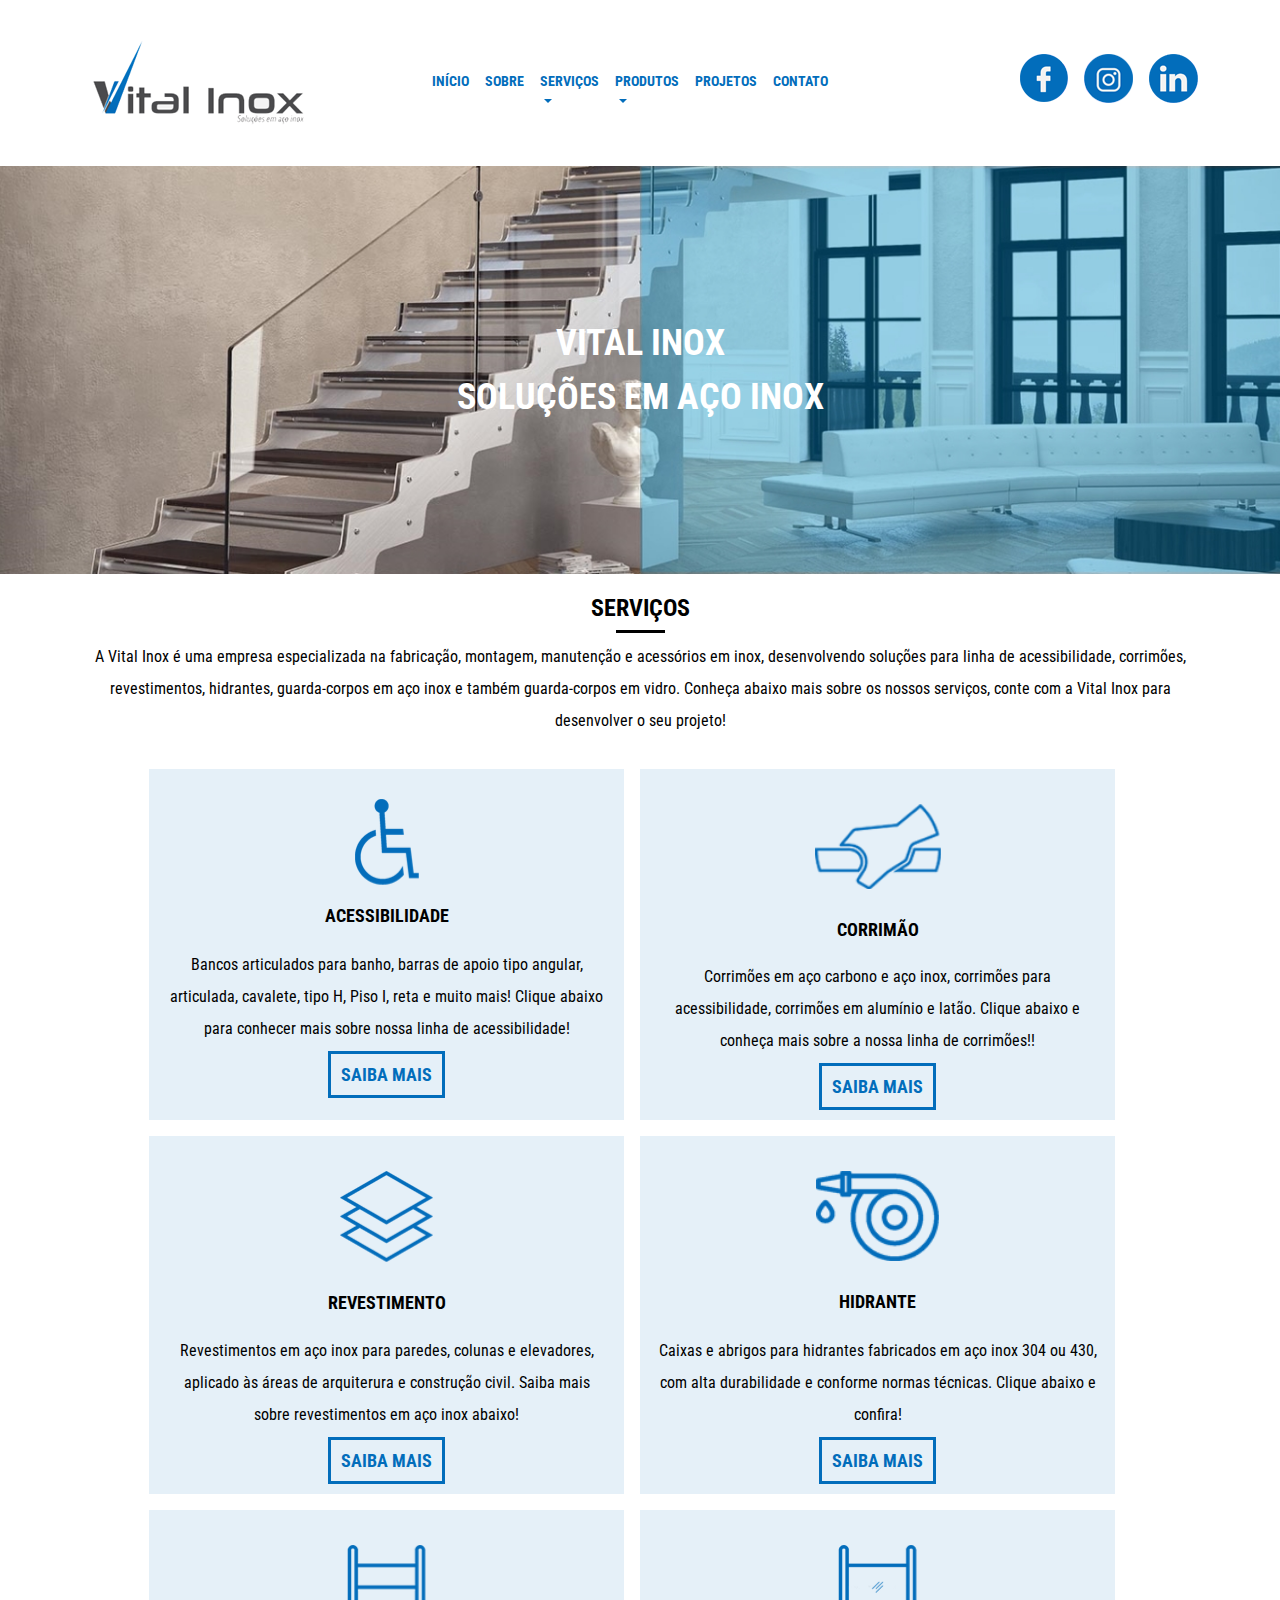
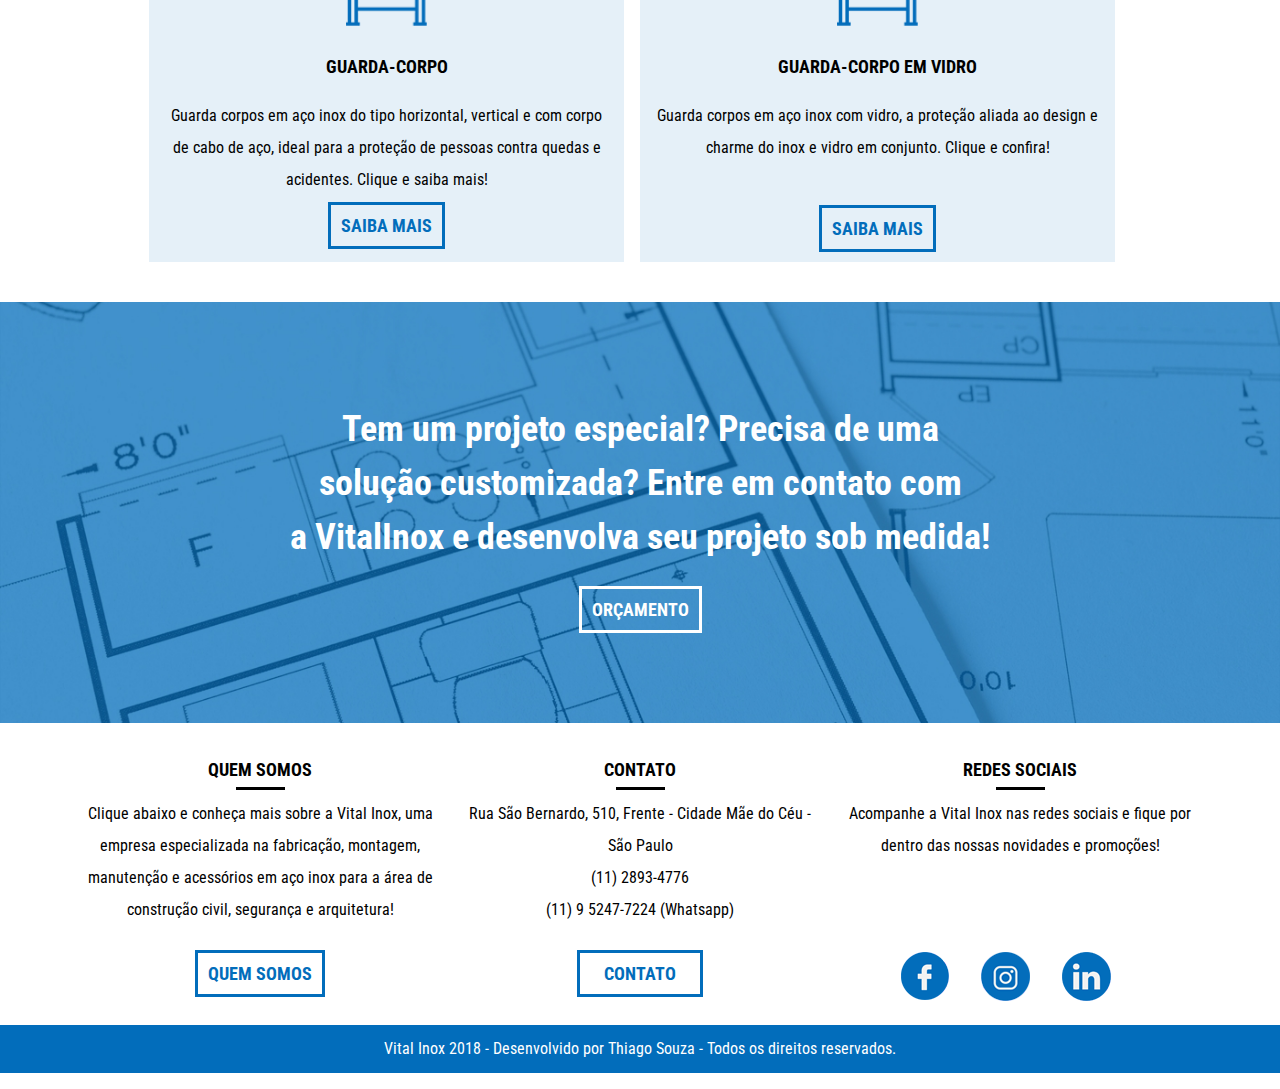
<file: index.html>
<!DOCTYPE html>
<html lang="pt-br">
  <head>
    <meta charset="utf-8">
    <meta name="viewport" content="width=device-width, initial-scale=1, shrink-to-fit=no">
     <title>VitalInox - Soluções em Aço Inox</title>
     <link rel="stylesheet" type="text/css" href="css/bootstrap.min.css">
     <link rel="stylesheet" type="text/css" href="css/style.css">
     <link rel="stylesheet" type="text/css" href="css/responsive.css">
     <link href="https://fonts.googleapis.com/css?family=Roboto+Condensed:400,700" rel="stylesheet"> 

  </head>
    
  <body>
  <!--HEADER -->
   <header>
     <nav class="navbar navbar-expand-lg navbar-light container">
      <a class="navbar-brand" href="index.html">
      <img id="logotipo" src="img/logotipo_VitalInox.png" alt="Imagem com logotipo da empresa VitalInox"></a>
      <button class="navbar-toggler" type="button" data-toggle="collapse" data-target="#navbarSupportedContent" aria-controls="navbarSupportedContent" aria-expanded="false" aria-label="Toggle navigation">
        <span class="navbar-toggler-icon nav-text"></span>
      </button>

      <div class="collapse navbar-collapse" id="navbarSupportedContent">
        <ul class="navbar-nav mr-auto">
          <li class="nav-item">
            <a class="nav-link nav-text" href="index.html">INÍCIO <span class="sr-only">(current)</span></a>
          </li>
          <li class="nav-item">
            <a class="nav-link nav-text" href="quemsomos.html">SOBRE</a>
          </li>
          <li class="nav-item dropdown">
            <a class="nav-link dropdown-toggle nav-text" href="servicos.html" id="navbarDropdown" role="button" data-toggle="dropdown" aria-haspopup="true" aria-expanded="false">
              SERVIÇOS
            </a>
            <div class="dropdown-menu" aria-labelledby="navbarDropdown">
              <a class="dropdown-item nav-text" href="acessibilidade.html">MANUTENÇÃO PREVENTIVA</a>
              <a class="dropdown-item nav-text" href="#">MANUTENÇÃO CORRETIVA</a>
              <a class="dropdown-item nav-text" href="#">READEQUAÇÃO</a>
              
            </div>
          </li>
          <li class="nav-item dropdown">
            <a class="nav-link dropdown-toggle nav-text" href="servicos.html" id="navbarDropdown" role="button" data-toggle="dropdown" aria-haspopup="true" aria-expanded="false">
              PRODUTOS
            </a>
            <div class="dropdown-menu" aria-labelledby="navbarDropdown">
              <a class="dropdown-item nav-text" href="acessibilidade.html">ACESSIBILIDADE</a>
              <a class="dropdown-item nav-text" href="#">CORRIMÃO</a>
              <a class="dropdown-item nav-text" href="#">REVESTIMENTO</a>
              <a class="dropdown-item nav-text" href="#">HIDRANTE</a>
              <a class="dropdown-item nav-text" href="#">GUARDA-CORPO</a>
              <a class="dropdown-item nav-text" href="#">GUARDA-CORPO EM VIDRO</a>
              <a class="dropdown-item nav-text" href="#">PROJETOS ESPECIAIS</a>
            </div>
          </li>
          <li class="nav-item">
            <a class="nav-link nav-text" href="#">PROJETOS</a>
          </li>
          <li class="nav-item redes-sociais">
            <a class="nav-link nav-text" href="contato.html">CONTATO</a>
          </li>
          <li class="nav-item redes">
            <a class="nav-link" href="#"><img src="img/icon_Facebook.png" alt="Icone do Facebook"></a>
          </li>
          <li class="nav-item redes">
            <a class="nav-link" href="#"><img src="img/icon_Instagram.png" alt="Icone do Instagram"></a>
          </li>
          <li class="nav-item redes">
            <a class="nav-link" href="#"><img src="img/icon_Linkedin.png" alt="Icone do Linkedin"></a>
          </li>
        </ul>
        
      </div>
    </nav>
   </header>
  
  <!--INTRODUCAO -->
    <section>
    
     <div class="bg-intro container-fluid">
     <p class="text-center title">VITAL INOX<br> SOLUÇÕES EM AÇO INOX</p>
     </div>
      
    </section>
   
    <!--SERVIÇOS -->
    
    <section class="container text-center servicos">
     
      <h1 class="text-center">SERVIÇOS</h1>
      <p class="text-black text-center">A Vital Inox é uma empresa especializada na fabricação, montagem, manutenção e acessórios em inox, desenvolvendo soluções para linha de acessibilidade, corrimões, revestimentos, hidrantes, guarda-corpos em aço inox e também guarda-corpos em vidro.
      Conheça abaixo mais sobre os nossos serviços, conte com a Vital Inox para desenvolver o seu projeto!</p>
      
      <div class="row justify-content-center">
       
        <div class="acessibilidade col-lg-5 col-sm-12 text-center service-card mt-3 mr-3">
          <img src="img/icon_Accessibility.png" alt="icone de acessibilidade">
          <h2 class="text-center">ACESSIBILIDADE</h2>
          <p class="text-center text-black">Bancos articulados para banho, barras de apoio tipo angular, articulada, cavalete, tipo H, Piso I, reta e muito mais! Clique abaixo para conhecer mais sobre nossa linha de acessibilidade!</p>
          <a class="btn-color text-center" href="acessibilidade.html">SAIBA MAIS</a>
        </div>
        
        <div class="col-lg-5 col-sm-12 text-center service-card mt-3 mr-3 corrimao">
          <img src="img/icon_Corrimao.png" alt="icone de corrimão">
          <h2 class="text-center">CORRIMÃO</h2>
          <p class="text-center text-black">Corrimões em aço carbono e aço inox, corrimões para acessibilidade, corrimões em alumínio e latão. Clique abaixo e conheça mais sobre a nossa linha de corrimões!!</p>
          <a class="btn-color text-center" href="#">SAIBA MAIS</a>
        </div>
        
      </div>
      
      <div class="row justify-content-center">
       
        <div class="acessibilidade col-lg-5 col-sm-12 text-center service-card mt-3 mr-3 revestimento">
          <img src="img/icon_Revestimento.png" alt="icone de acessibilidade">
          <h2 class="text-center">REVESTIMENTO</h2>
          <p class="text-center text-black">Revestimentos em aço inox para paredes, colunas e elevadores, aplicado às áreas de arquiterura e construção civil. Saiba mais sobre revestimentos em aço inox abaixo!</p>
          <a class="btn-color text-center" href="#">SAIBA MAIS</a>
        </div>
        
        <div class="col-lg-5 col-sm-12 text-center service-card mt-3 mr-3 hidrante">
          <img src="img/icon_Hidrante.png" alt="icone de corrimão">
          <h2 class="text-center">HIDRANTE</h2>
          <p class="text-center text-black">Caixas e abrigos para hidrantes fabricados em aço inox 304 ou 430, com alta durabilidade e conforme normas técnicas. Clique abaixo e confira!</p>
          <a class="btn-color text-center" href="#">SAIBA MAIS</a>
        </div>
        
      </div>
      
      <div class="row justify-content-center">
       
        <div class="acessibilidade col-lg-5 col-sm-12 text-center service-card mt-3 mr-3 guardaCorpo">
          <img src="img/icon_GuardaCorpo.png" alt="icone de acessibilidade">
          <h2 class="text-center">GUARDA-CORPO</h2>
          <p class="text-center text-black">Guarda corpos em aço inox do tipo horizontal, vertical e com corpo de cabo de aço, ideal para a proteção de pessoas contra quedas e acidentes. Clique e saiba mais!</p>
          <a class="btn-color text-center" href="#">SAIBA MAIS</a>
        </div>
        
        <div class="col-lg-5 col-sm-12 text-center service-card mt-3 mr-3 guardaCorpoVidro">
          <img src="img/icon_GuardaCorpoVidro.png" alt="icone de corrimão">
          <h2 class="text-center">GUARDA-CORPO EM VIDRO</h2>
          <p class="text-center text-black">Guarda corpos em aço inox com vidro, a proteção aliada ao design e charme do inox e vidro em conjunto. Clique e confira!</p>
          <a class="btn-color text-center" href="#">SAIBA MAIS</a>
        </div>
        
      </div>
            
    </section>
    
      <!--HOME QUEBRA -->
    
    <section class="text-center">
      
      <div id="home-quebra" class="text-center">
        <p class="text-center text-white title pb-3">Tem um projeto especial? Precisa de uma<br> solução customizada? Entre em contato com<br> a VitalInox e desenvolva seu projeto sob medida!</p>
        <a class="btn-white" href="#">ORÇAMENTO</a>
      </div>
    </section>
    
    <!--FOOTER -->
    
    <footer class="container text-center">
      <div class="row mt-3 ">
        <div class="col-lg-4 col-sm-12 text-black text-center">
          <h2>QUEM SOMOS</h2>
          <p class="pb-3">Clique abaixo e conheça mais sobre a Vital Inox, uma empresa especializada na fabricação, montagem, manutenção e acessórios em aço inox para a área de construção civil, segurança e arquitetura!</p>
          <a class="btn-color" href="quemsomos.html">QUEM SOMOS</a>
        </div>
        
        <div class="col-lg-4 col-sm-12 text-black text-center">
          <h2>CONTATO</h2>
          <p class="pb-3"> Rua São Bernardo, 510, Frente - Cidade Mãe do   Céu - São Paulo<br>
           (11) 2893-4776<br>
           (11) 9 5247-7224 (Whatsapp)
          </p>
          <a class="btn-color pl-4 pr-4" href="contato.html">CONTATO</a>
        </div>
        
        <div class="col-lg-4 col-sm-12 text-black text-center">
          <h2>REDES SOCIAIS</h2>
          <p>Acompanhe a Vital Inox nas redes sociais e fique por dentro das nossas novidades e promoções!</p>
          <ul class="ul-footer">
           <li class="nav-item">
            <a class="nav-link" href="#"><img src="img/icon_Facebook.png" alt="Icone do Facebook"></a>
          </li>
          <li class="nav-item">
            <a class="nav-link" href="#"><img src="img/icon_Instagram.png" alt="Icone do Instagram"></a>
          </li>
          <li class="nav-item">
            <a class="nav-link" href="#"><img src="img/icon_Linkedin.png" alt="Icone do Linkedin"></a>
          </li>
          </ul>
        </div>
      </div>
    </footer>
    <div class="rodape text-center">
      <p class="pt-2 pb-2">Vital Inox 2018  - Desenvolvido por Thiago Souza - Todos os direitos reservados.</p>
      </div>
    
    
    
    
    
    
    
   <script type="text/javascript" src="js/jquery-3.3.1.min.js"></script>
   <script type="text/javascript" src="js/bootstrap.js"></script>
   <script type="text/javascript" src="js/popper.min.js"></script>
   
    
  </body>
</html>
</file>
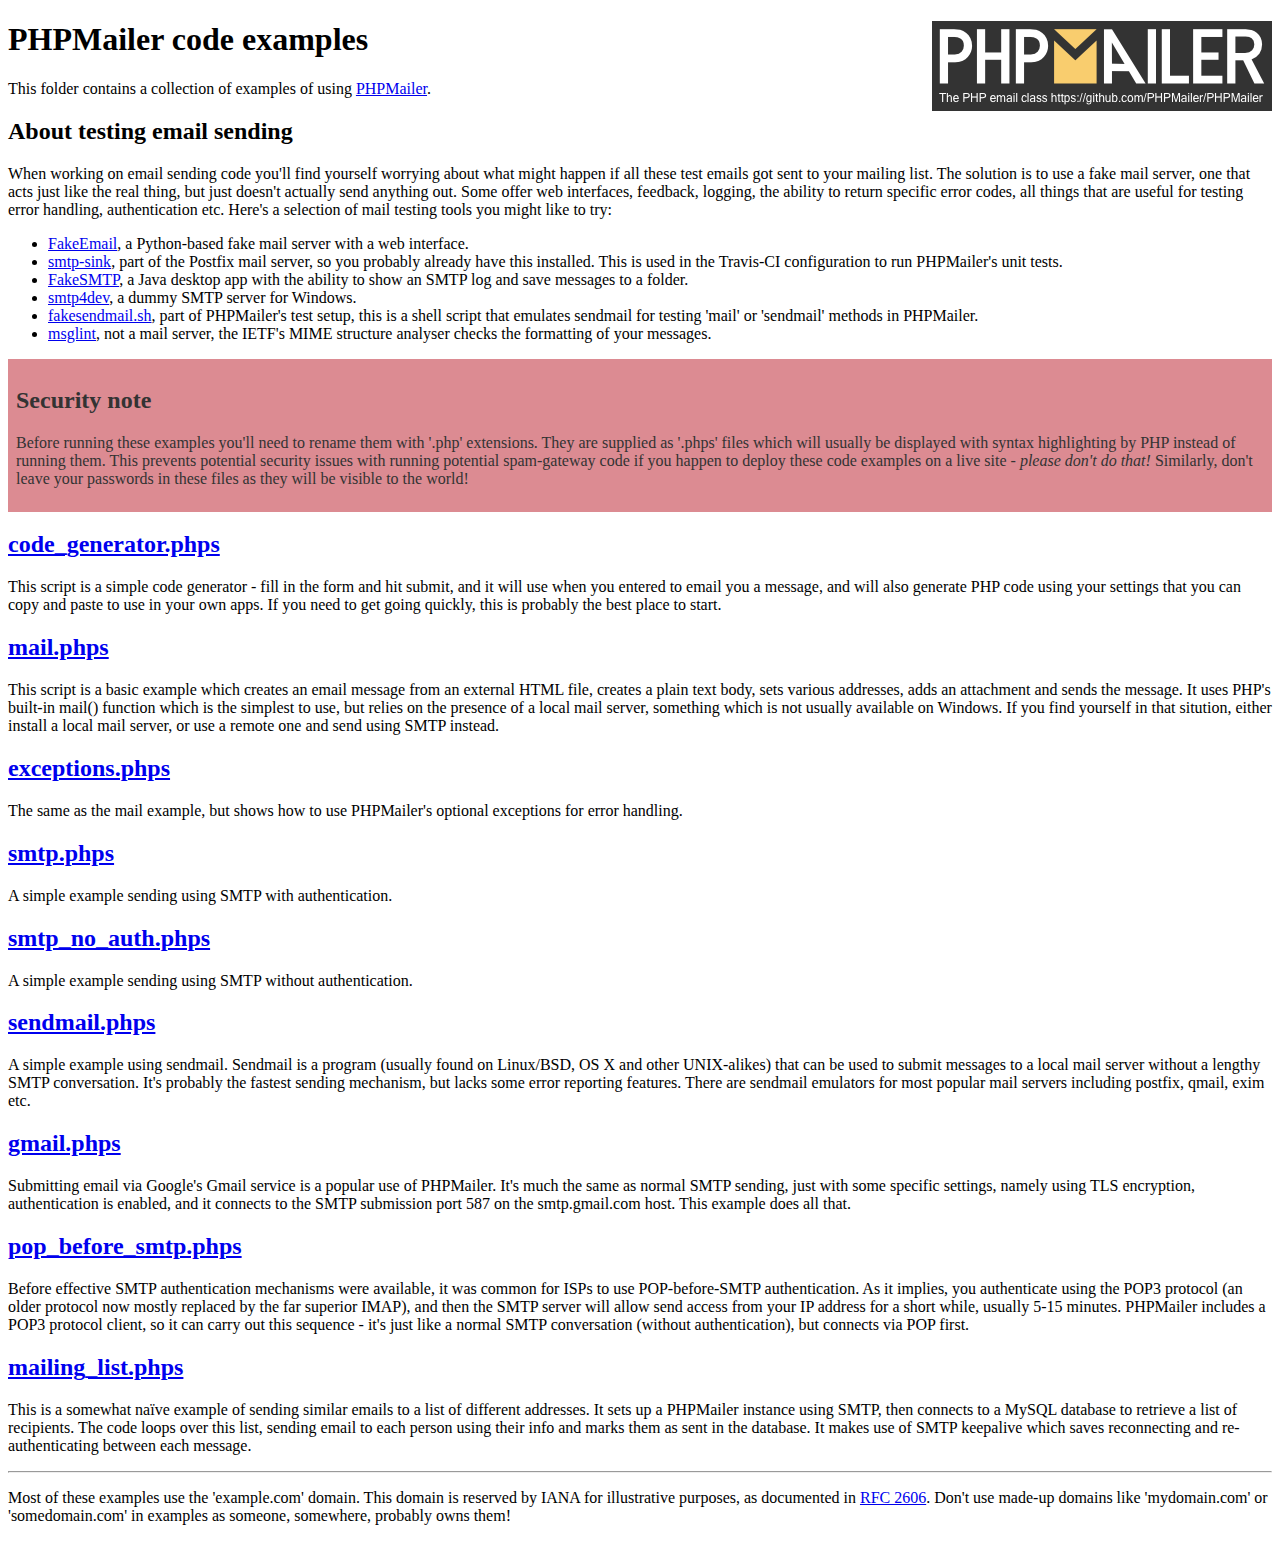
<file: PHPMailer/examples/index.html>
<!DOCTYPE html>
<html>
<head>
	<meta charset="UTF-8">
	<title>PHPMailer Examples</title>
</head>
<body>
<h1>PHPMailer code examples<a href="https://github.com/PHPMailer/PHPMailer"><img src="images/phpmailer.png" style="float:right; border:0;" alt="PHPMailer logo"></a></h1>
<p>This folder contains a collection of examples of using <a href="https://github.com/PHPMailer/PHPMailer">PHPMailer</a>.</p>
<h2>About testing email sending</h2>
<p>When working on email sending code you'll find yourself worrying about what might happen if all these test emails got sent to your mailing list. The solution is to use a fake mail server, one that acts just like the real thing, but just doesn't actually send anything out. Some offer web interfaces, feedback, logging, the ability to return specific error codes, all things that are useful for testing error handling, authentication etc. Here's a selection of mail testing tools you might like to try:</p>
<ul>
  <li><a href="https://github.com/isotoma/FakeEmail">FakeEmail</a>, a Python-based fake mail server with a web interface.</li>
  <li><a href="http://www.postfix.org/smtp-sink.1.html">smtp-sink</a>, part of the Postfix mail server, so you probably already have this installed. This is used in the Travis-CI configuration to run PHPMailer's unit tests.</li>
  <li><a href="https://github.com/Nilhcem/FakeSMTP">FakeSMTP</a>, a Java desktop app with the ability to show an SMTP log and save messages to a folder.</li>
  <li><a href="http://smtp4dev.codeplex.com">smtp4dev</a>, a dummy SMTP server for Windows.</li>
  <li><a href="https://github.com/PHPMailer/PHPMailer/blob/master/test/fakesendmail.sh">fakesendmail.sh</a>, part of PHPMailer's test setup, this is a shell script that emulates sendmail for testing 'mail' or 'sendmail' methods in PHPMailer.</li>
  <li><a href="http://tools.ietf.org/tools/msglint/">msglint</a>, not a mail server, the IETF's MIME structure analyser checks the formatting of your messages.</li>
</ul>
<div style="padding: 8px; color: #333333; background-color: #dc8b92">
<h2>Security note</h2>
<p>Before running these examples you'll need to rename them with '.php' extensions. They are supplied as '.phps' files which will usually be displayed with syntax highlighting by PHP instead of running them. This prevents potential security issues with running potential spam-gateway code if you happen to deploy these code examples on a live site - <em>please don't do that!</em> Similarly, don't leave your passwords in these files as they will be visible to the world!</p>
</div>
<h2><a href="code_generator.phps">code_generator.phps</a></h2>
<p>This script is a simple code generator - fill in the form and hit submit, and it will use when you entered to email you a message, and will also generate PHP code using your settings that you can copy and paste to use in your own apps. If you need to get going quickly, this is probably the best place to start.</p>
<h2><a href="mail.phps">mail.phps</a></h2>
<p>This script is a basic example which creates an email message from an external HTML file, creates a plain text body, sets various addresses, adds an attachment and sends the message. It uses PHP's built-in mail() function which is the simplest to use, but relies on the presence of a local mail server, something which is not usually available on Windows. If you find yourself in that sitution, either install a local mail server, or use a remote one and send using SMTP instead.</p>
<h2><a href="exceptions.phps">exceptions.phps</a></h2>
<p>The same as the mail example, but shows how to use PHPMailer's optional exceptions for error handling.</p>
<h2><a href="smtp.phps">smtp.phps</a></h2>
<p>A simple example sending using SMTP with authentication.</p>
<h2><a href="smtp_no_auth.phps">smtp_no_auth.phps</a></h2>
<p>A simple example sending using SMTP without authentication.</p>
<h2><a href="sendmail.phps">sendmail.phps</a></h2>
<p>A simple example using sendmail. Sendmail is a program (usually found on Linux/BSD, OS X and other UNIX-alikes) that can be used to submit messages to a local mail server without a lengthy SMTP conversation. It's probably the fastest sending mechanism, but lacks some error reporting features. There are sendmail emulators for most popular mail servers including postfix, qmail, exim etc.</p>
<h2><a href="gmail.phps">gmail.phps</a></h2>
<p>Submitting email via Google's Gmail service is a popular use of PHPMailer. It's much the same as normal SMTP sending, just with some specific settings, namely using TLS encryption, authentication is enabled, and it connects to the SMTP submission port 587 on the smtp.gmail.com host. This example does all that.</p>
<h2><a href="pop_before_smtp.phps">pop_before_smtp.phps</a></h2>
<p>Before effective SMTP authentication mechanisms were available, it was common for ISPs to use POP-before-SMTP authentication. As it implies, you authenticate using the POP3 protocol (an older protocol now mostly replaced by the far superior IMAP), and then the SMTP server will allow send access from your IP address for a short while, usually 5-15 minutes. PHPMailer includes a POP3 protocol client, so it can carry out this sequence - it's just like a normal SMTP conversation (without authentication), but connects via POP first.</p>
<h2><a href="mailing_list.phps">mailing_list.phps</a></h2>
<p>This is a somewhat naïve example of sending similar emails to a list of different addresses. It sets up a PHPMailer instance using SMTP, then connects to a MySQL database to retrieve a list of recipients. The code loops over this list, sending email to each person using their info and marks them as sent in the database. It makes use of SMTP keepalive which saves reconnecting and re-authenticating between each message.</p>
<hr>
<p>Most of these examples use the 'example.com' domain. This domain is reserved by IANA for illustrative purposes, as documented in <a href="http://tools.ietf.org/html/rfc2606">RFC 2606</a>. Don't use made-up domains like 'mydomain.com' or 'somedomain.com' in examples as someone, somewhere, probably owns them!</p>
</body>
</html>
</file>
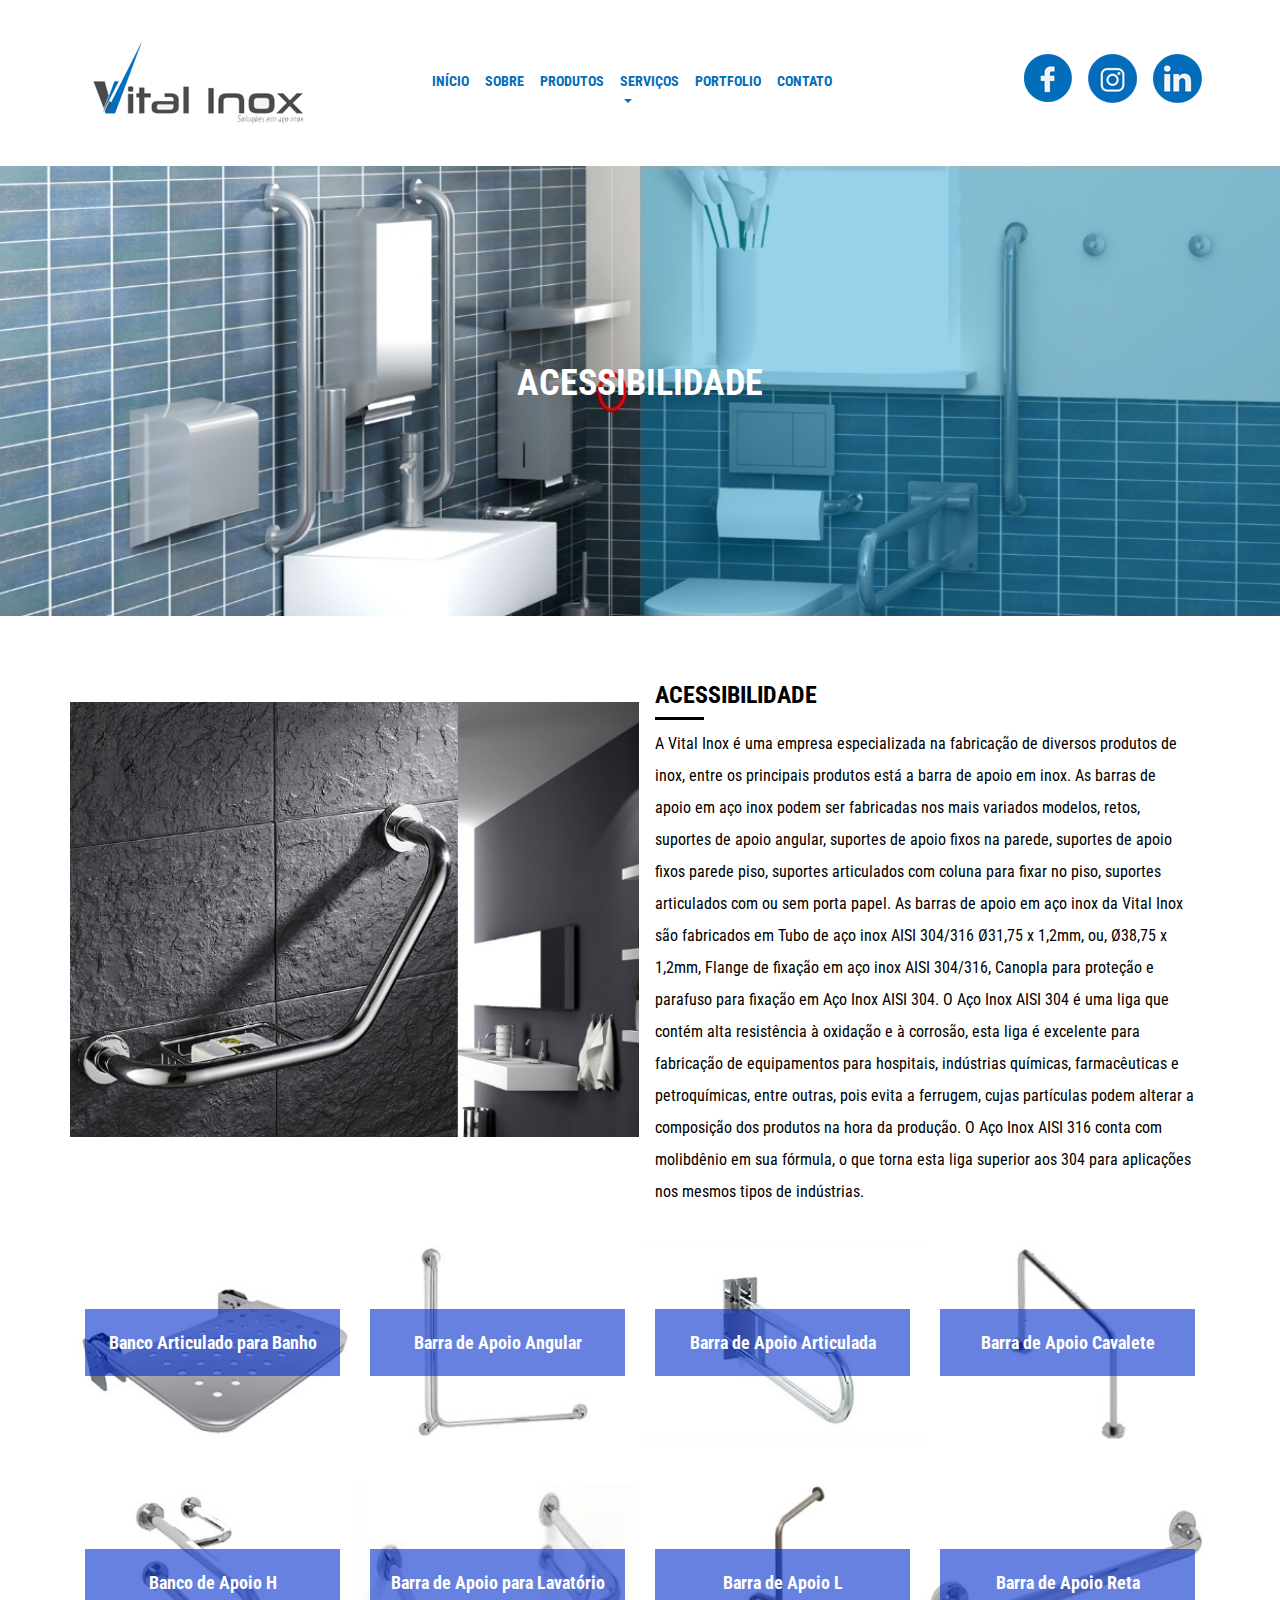
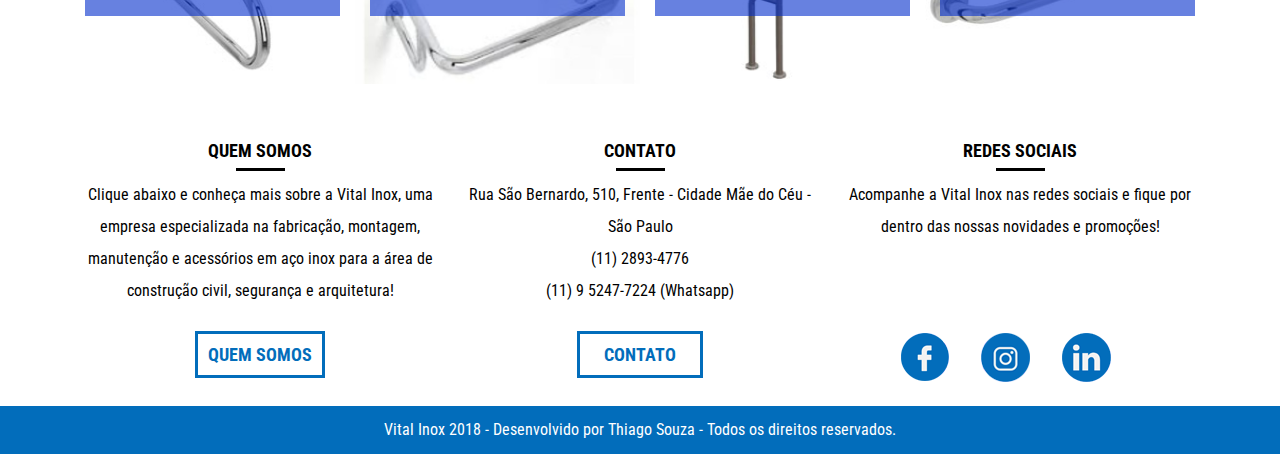
<file: acessibilidade.html>
<!DOCTYPE html>
<html lang="pt-br">
  <head>
    <meta charset="utf-8">
    <meta name="viewport" content="width=device-width, initial-scale=1, shrink-to-fit=no">
     <title>Vital Inox - Acessibilidade</title>
     <link rel="stylesheet" type="text/css" href="css/bootstrap.min.css">
     <link rel="stylesheet" type="text/css" href="css/style.css">
     <link rel="stylesheet" type="text/css" href="css/responsive.css">
     <link href="https://fonts.googleapis.com/css?family=Roboto+Condensed:400,700" rel="stylesheet"> 

  </head>
    
  <body>
  <!--HEADER -->
   <header>
     <nav class="navbar navbar-expand-lg navbar-light container">
      <a class="navbar-brand" href="index.html">
      <img id="logotipo" src="img/logotipo_VitalInox.png" alt="Imagem com logotipo da empresa VitalInox"></a>
      <button class="navbar-toggler" type="button" data-toggle="collapse" data-target="#navbarSupportedContent" aria-controls="navbarSupportedContent" aria-expanded="false" aria-label="Toggle navigation">
        <span class="navbar-toggler-icon nav-text"></span>
      </button>

      <div class="collapse navbar-collapse" id="navbarSupportedContent">
        <ul class="navbar-nav mr-auto">
          <li class="nav-item">
            <a class="nav-link nav-text" href="index.html">INÍCIO <span class="sr-only">(current)</span></a>
          </li>
          <li class="nav-item">
            <a class="nav-link nav-text" href="quemsomos.html">SOBRE</a>
          </li>
          <li class="nav-item">
            <a class="nav-link nav-text" href="produtos.html">PRODUTOS</a>
          </li>
          <li class="nav-item dropdown">
            <a class="nav-link dropdown-toggle nav-text" href="servicos.html" id="navbarDropdown" role="button" data-toggle="dropdown" aria-haspopup="true" aria-expanded="false">
              SERVIÇOS
            </a>
            <div class="dropdown-menu" aria-labelledby="navbarDropdown">
              <a class="dropdown-item nav-text" href="acessibilidade.html">ACESSIBILIDADE</a>
              <a class="dropdown-item nav-text" href="#">CORRIMÃO</a>
              <a class="dropdown-item nav-text" href="#">REVESTIMENTO</a>
              <a class="dropdown-item nav-text" href="#">HIDRANTE</a>
              <a class="dropdown-item nav-text" href="#">GUARDA-CORPO</a>
              <a class="dropdown-item nav-text" href="#">GUARDA-CORPO EM VIDRO</a>
              <a class="dropdown-item nav-text" href="#">PROJETOS ESPECIAIS</a>
            </div>
          </li>
          <li class="nav-item">
            <a class="nav-link nav-text" href="#">PORTFOLIO</a>
          </li>
          <li class="nav-item redes-sociais">
            <a class="nav-link nav-text" href="contato.html">CONTATO</a>
          </li>
          <li class="nav-item redes">
            <a class="nav-link" href="#"><img src="img/icon_Facebook.png" alt="Icone do Facebook"></a>
          </li>
          <li class="nav-item redes">
            <a class="nav-link" href="#"><img src="img/icon_Instagram.png" alt="Icone do Instagram"></a>
          </li>
          <li class="nav-item redes">
            <a class="nav-link" href="#"><img src="img/icon_Linkedin.png" alt="Icone do Linkedin"></a>
          </li>
        </ul>
        
      </div>
    </nav>
   </header>
  
  <!--INTRODUCAO -->
    <section>
    
     <div class="bg-acessibilidade container-fluid">
     <p class="text-center title">ACESSIBILIDADE</p>
     </div>
      
    </section>
   
    <!--ACESSIBILIDADE -->
    
    <section class="container">
     
      <div class="row justify-content-center text-center">
       
        <div id="acessibilidade" class="col-12 col-md-6">
          
        </div>
        
        <div id="acessibilidade-text" class="col-12 col-md-6 ">
          <h1>ACESSIBILIDADE</h1>
          <p class="text-black">A Vital Inox é uma empresa especializada na fabricação de diversos produtos de inox, entre os principais produtos está a barra de apoio em inox.
          As barras de apoio em aço inox podem ser fabricadas nos mais variados modelos, retos, suportes de apoio angular, suportes de apoio fixos na parede, suportes de apoio fixos parede piso, suportes articulados com coluna para fixar no piso, suportes articulados com ou sem porta papel.
          As barras de apoio em aço inox da Vital Inox são fabricados em Tubo de aço inox AISI 304/316 Ø31,75 x 1,2mm, ou, Ø38,75 x 1,2mm, Flange de fixação em aço inox AISI 304/316, Canopla para proteção e parafuso para fixação em Aço Inox AISI 304.
          O Aço Inox AISI 304 é uma liga que contém alta resistência à oxidação e à corrosão, esta liga é excelente para fabricação de equipamentos para hospitais, indústrias químicas, farmacêuticas e petroquímicas, entre outras, pois evita a ferrugem, cujas partículas podem alterar a composição dos produtos na hora da produção.
          O Aço Inox AISI 316 conta com molibdênio em sua fórmula, o que torna esta liga superior aos 304 para aplicações nos mesmos tipos de indústrias.
          </p>
        </div>
      </div>
      
      <div id="itens-container">
      <div class="row">
        
        <div class="div-produtos col-12 col-md-3" id="acessiblidade-item01">
          <a class="produtos-interno" href="#">Banco Articulado para Banho</a>
        </div>
        
        <div class="div-produtos col-12 col-md-3" id="acessiblidade-item02">
          <a class="produtos-interno" href="#">Barra de Apoio Angular</a>
        </div>
        
        <div class="div-produtos col-12 col-md-3" id="acessiblidade-item03">
          <a class="produtos-interno" href="#">Barra de Apoio Articulada</a>
        </div>
        
        <div class="div-produtos col-12 col-md-3" id="acessiblidade-item04">
          <a class="produtos-interno" href="#">Barra de Apoio Cavalete</a>
        </div>
        
      </div>
      
      <div class="row">
        
        <div class="div-produtos col-12 col-md-3" id="acessiblidade-item05">
          <a class="produtos-interno" href="#">Banco de Apoio H</a>
        </div>
        
        <div class="div-produtos col-12 col-md-3" id="acessiblidade-item06">
          <a class="produtos-interno" href="#">Barra de Apoio para Lavatório</a>
        </div>
        
        <div class="div-produtos col-12 col-md-3" id="acessiblidade-item07">
          <a class="produtos-interno" href="#">Barra de Apoio L</a>
        </div>
        
        <div class="div-produtos col-12 col-md-3" id="acessiblidade-item08">
          <a class="produtos-interno" href="#">Barra de Apoio Reta</a>
        </div>
        
      </div>
      </div>
      
    </section>
    
    
    
    <!--FOOTER -->
    
    <footer class="container text-center">
      <div class="row mt-3 ">
        <div class="col-lg-4 col-sm-12 text-black text-center">
          <h2>QUEM SOMOS</h2>
          <p class="pb-3">Clique abaixo e conheça mais sobre a Vital Inox, uma empresa especializada na fabricação, montagem, manutenção e acessórios em aço inox para a área de construção civil, segurança e arquitetura!</p>
          <a class="btn-color" href="quemsomos.html">QUEM SOMOS</a>
        </div>
        
        <div class="col-lg-4 col-sm-12 text-black text-center">
          <h2>CONTATO</h2>
          <p class="pb-3"> Rua São Bernardo, 510, Frente - Cidade Mãe do   Céu - São Paulo<br>
           (11) 2893-4776<br>
           (11) 9 5247-7224 (Whatsapp)
          </p>
          <a class="btn-color pl-4 pr-4" href="contato.html">CONTATO</a>
        </div>
        
        <div class="col-lg-4 col-sm-12 text-black text-center">
          <h2>REDES SOCIAIS</h2>
          <p>Acompanhe a Vital Inox nas redes sociais e fique por dentro das nossas novidades e promoções!</p>
          <ul class="ul-footer">
           <li class="nav-item">
            <a class="nav-link" href="#"><img src="img/icon_Facebook.png" alt="Icone do Facebook"></a>
          </li>
          <li class="nav-item">
            <a class="nav-link" href="#"><img src="img/icon_Instagram.png" alt="Icone do Instagram"></a>
          </li>
          <li class="nav-item">
            <a class="nav-link" href="#"><img src="img/icon_Linkedin.png" alt="Icone do Linkedin"></a>
          </li>
          </ul>
        </div>
      </div>
    </footer>
    <div class="rodape text-center">
      <p class="pt-2 pb-2">Vital Inox 2018  - Desenvolvido por Thiago Souza - Todos os direitos reservados.</p>
      </div>
    
    
    
    
    
    
    
   <script type="text/javascript" src="js/jquery-3.3.1.min.js"></script>
   <script type="text/javascript" src="js/bootstrap.js"></script>
   <script type="text/javascript" src="js/popper.min.js"></script>
   
    
  </body>
</html>
</file>
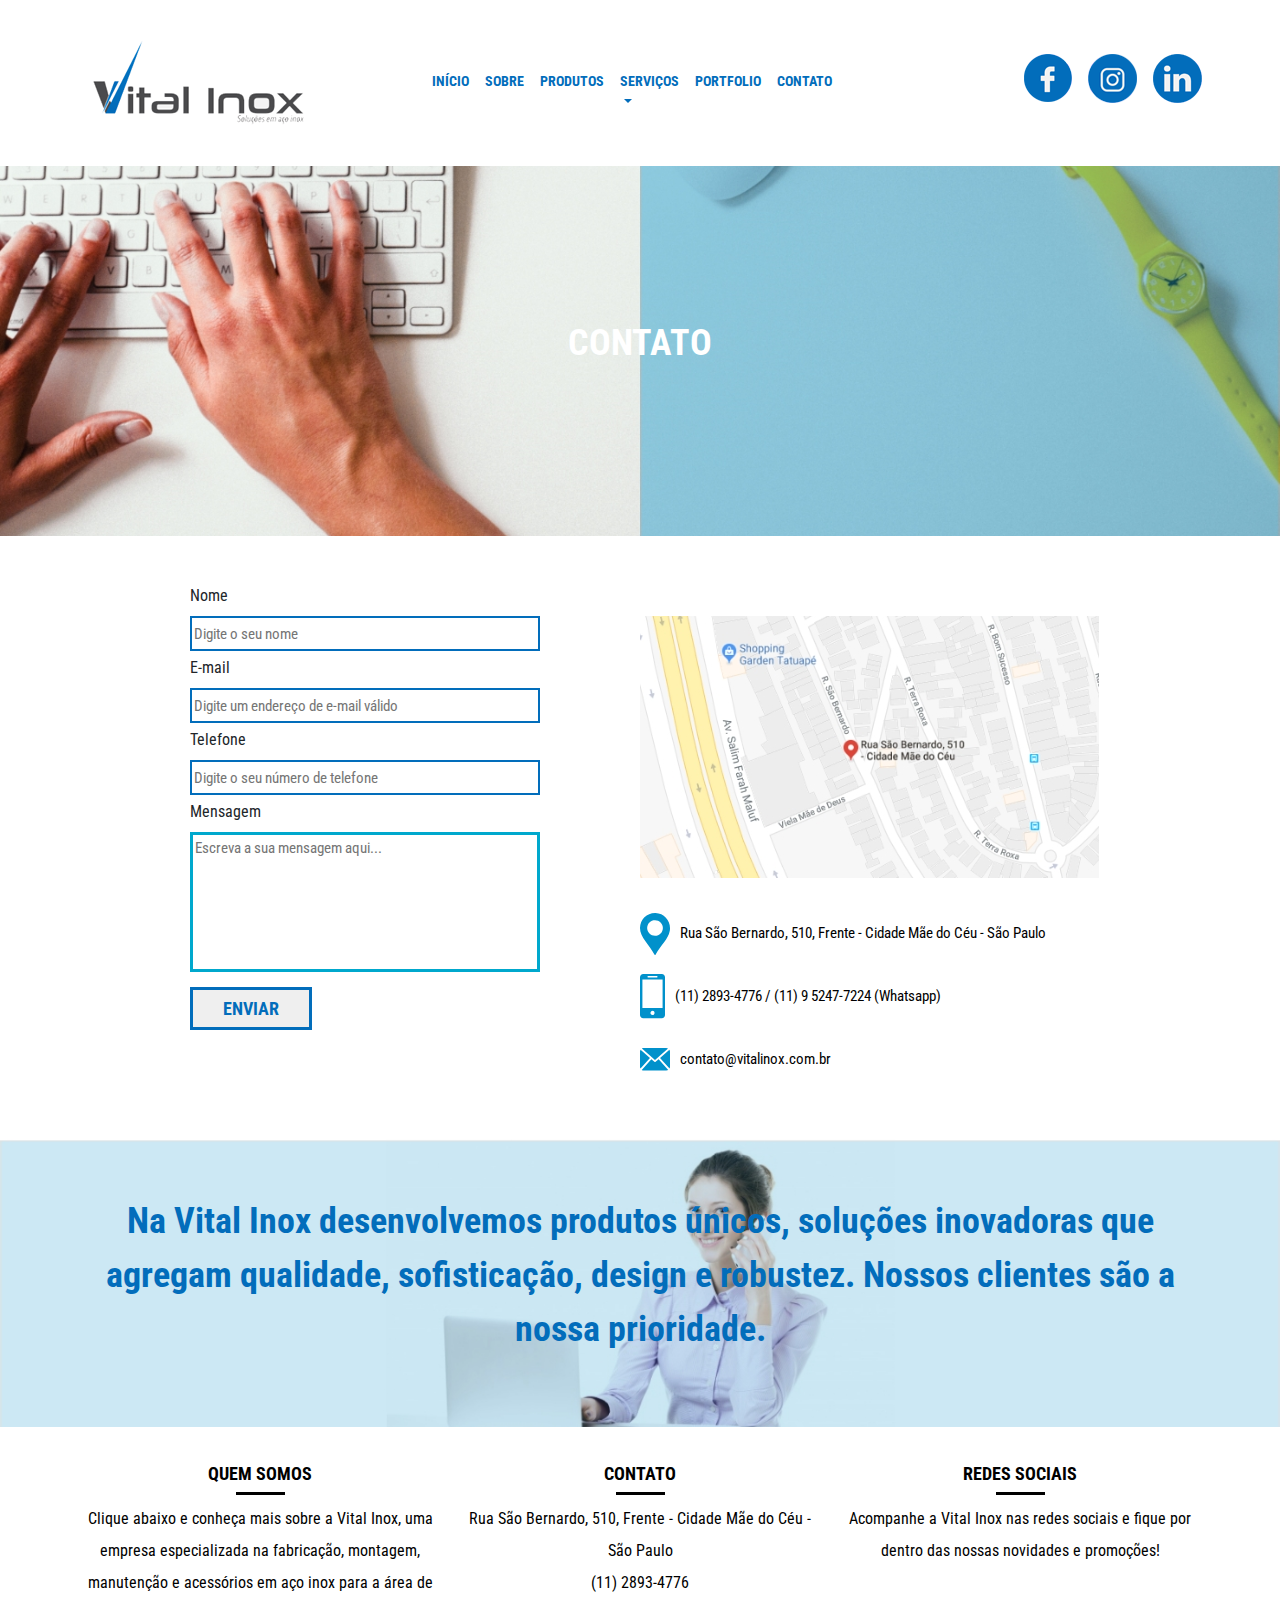
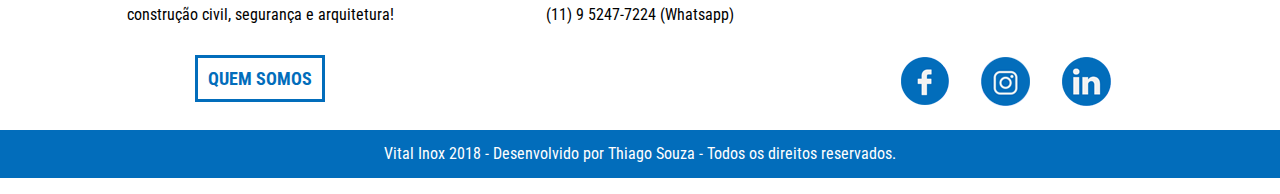
<file: contato.html>
<!DOCTYPE html>
<html lang="pt-br">
  <head>
    <meta charset="utf-8">
    <meta name="viewport" content="width=device-width, initial-scale=1, shrink-to-fit=no">
     <title>Vital Inox - Contato</title>
     <link rel="stylesheet" type="text/css" href="css/bootstrap.min.css">
     <link rel="stylesheet" type="text/css" href="css/style.css">
     <link rel="stylesheet" type="text/css" href="css/responsive.css">
     <link href="https://fonts.googleapis.com/css?family=Roboto+Condensed:400,700" rel="stylesheet"> 

  </head>
    
  <body>
  
  <!--HEADER -->
   <header>
     <nav class="navbar navbar-expand-lg navbar-light container">
      <a class="navbar-brand" href="index.html">
      <img id="logotipo" src="img/logotipo_VitalInox.png" alt="Imagem com logotipo da empresa VitalInox"></a>
      <button class="navbar-toggler" type="button" data-toggle="collapse" data-target="#navbarSupportedContent" aria-controls="navbarSupportedContent" aria-expanded="false" aria-label="Toggle navigation">
        <span class="navbar-toggler-icon nav-text"></span>
      </button>

      <div class="collapse navbar-collapse" id="navbarSupportedContent">
        <ul class="navbar-nav mr-auto">
          <li class="nav-item">
            <a class="nav-link nav-text" href="index.html">INÍCIO <span class="sr-only">(current)</span></a>
          </li>
          <li class="nav-item">
            <a class="nav-link nav-text link-active" href="quemsomos.html">SOBRE</a>
          </li>
          <li class="nav-item">
            <a class="nav-link nav-text" href="produtos.html">PRODUTOS</a>
          </li>
          <li class="nav-item dropdown">
            <a class="nav-link dropdown-toggle nav-text" href="servicos.html" id="navbarDropdown" role="button" data-toggle="dropdown" aria-haspopup="true" aria-expanded="false">
              SERVIÇOS
            </a>
            <div class="dropdown-menu" aria-labelledby="navbarDropdown">
              <a class="dropdown-item nav-text" href="acessibilidade.html">ACESSIBILIDADE</a>
              <a class="dropdown-item nav-text" href="#">CORRIMÃO</a>
              <a class="dropdown-item nav-text" href="#">REVESTIMENTO</a>
              <a class="dropdown-item nav-text" href="#">HIDRANTE</a>
              <a class="dropdown-item nav-text" href="#">GUARDA-CORPO</a>
              <a class="dropdown-item nav-text" href="#">GUARDA-CORPO EM VIDRO</a>
              <a class="dropdown-item nav-text" href="#">PROJETOS ESPECIAIS</a>
            </div>
          </li>
          <li class="nav-item">
            <a class="nav-link nav-text" href="#">PORTFOLIO</a>
          </li>
          <li class="nav-item redes-sociais">
            <a class="nav-link nav-text" href="contato.html">CONTATO</a>
          </li>
          <li class="nav-item redes">
            <a class="nav-link" href="#"><img src="img/icon_Facebook.png" alt="Icone do Facebook"></a>
          </li>
          <li class="nav-item redes">
            <a class="nav-link" href="#"><img src="img/icon_Instagram.png" alt="Icone do Instagram"></a>
          </li>
          <li class="nav-item redes">
            <a class="nav-link" href="#"><img src="img/icon_Linkedin.png" alt="Icone do Linkedin"></a>
          </li>
        </ul>
        
      </div>
    </nav>
   </header>
  
  <!--INTRODUCAO -->
   
    <section>
    
     <div class="bg-contato container-fluid">
     <p class="text-center title">CONTATO</p>
     </div>
      
    </section>
   
    <!--CONTATO -->
    
    <section class="contato container">
      
      <div class="row container justify-content-center mt-5 ">
     <div class="col-12 col-md-5">
        <form action="enviar.php" method="post" name="form" class="formphp">
          <label for="nome">Nome</label>
          <input id="nome" name="nome" type="text" placeholder="Digite o seu nome">
          <label for="email">E-mail</label>
          <input id="email" name="email" type="text" placeholder="Digite um endereço de e-mail válido">
          <label for="telefone">Telefone</label>
          <input id="telefone" name="telefone" type="text" placeholder="Digite o seu número de telefone">

          <label class="nao-aparece">Se você não é um robô, deixe em branco.</label>
          <input type="text" class="nao-aparece" name="leaveblank">
          <label class="nao-aparece">Se você não é um robô, não mude este campo.</label>
          <input type="text" class="nao-aparece" name="dontchange" value="http://" >

          <label for="mensagem">Mensagem</label>
          <textarea name="mensagem" id="mensagem" placeholder="Escreva a sua mensagem aqui..."></textarea>

          <button class="btn-color" id="enviar" name="enviar" type="submit">ENVIAR</button>
        </form>
      </div>
      
      <div id="map" class="col-12 col-md-5">
        <img src="img/map.jpg" alt="Imagem de um mapa">
        
        <div id="placeholder" class="mt-4">
        <img src="img/placeholder.png" alt="Imagem de um Mapa">
        <p class="text-black">Rua São Bernardo, 510, Frente - Cidade Mãe do   Céu - São Paulo
        </p>
      </div>
      
      <div id="phone">
        <img src="img/phone.png" alt="Imagem de um smartphone">
        <p class="text-black"> (11) 2893-4776 / (11) 9 5247-7224 (Whatsapp)</p>
      </div>
      
      <div id="mail">
        <img src="img/mail.png" alt="Imagem de uma carta">
        <p class="text-black"> contato@vitalinox.com.br</p>
      </div>
      </div>
      
      
      
    </div>
       
    </section>
    
         
    <!-- QUEBRA -->
    
    <div id="contato-quebra" class="container-fluid text-center mt-5">
      <div class="container">
      <p class="title">Na Vital Inox desenvolvemos produtos únicos, soluções inovadoras que agregam qualidade, sofisticação, 
      design e robustez. 
      Nossos clientes são a nossa prioridade.</p>
      </div>
    </div>
     
    <!--FOOTER -->
    
    <footer class="container text-center">
      <div class="row mt-3 ">
        <div class="col-lg-4 col-sm-12 text-black text-center">
          <h2>QUEM SOMOS</h2>
          <p class="pb-3">Clique abaixo e conheça mais sobre a Vital Inox, uma empresa especializada na fabricação, montagem, manutenção e acessórios em aço inox para a área de construção civil, segurança e arquitetura!</p>
          <a class="btn-color" href="quemsomos.html">QUEM SOMOS</a>
        </div>
        
        <div class="col-lg-4 col-sm-12 text-black text-center">
          <h2>CONTATO</h2>
          <p class="pb-3"> Rua São Bernardo, 510, Frente - Cidade Mãe do   Céu - São Paulo<br>
           (11) 2893-4776<br>
           (11) 9 5247-7224 (Whatsapp)
          </p>
          
        </div>
        
        <div class="col-lg-4 col-sm-12 text-black text-center">
          <h2>REDES SOCIAIS</h2>
          <p>Acompanhe a Vital Inox nas redes sociais e fique por dentro das nossas novidades e promoções!</p>
          <ul class="ul-footer">
           <li class="nav-item">
            <a class="nav-link" href="#"><img src="img/icon_Facebook.png" alt="Icone do Facebook"></a>
          </li>
          <li class="nav-item">
            <a class="nav-link" href="#"><img src="img/icon_Instagram.png" alt="Icone do Instagram"></a>
          </li>
          <li class="nav-item">
            <a class="nav-link" href="#"><img src="img/icon_Linkedin.png" alt="Icone do Linkedin"></a>
          </li>
          </ul>
        </div>
      </div>
    </footer>
    <div class="rodape text-center">
      <p class="pt-2 pb-2">Vital Inox 2018  - Desenvolvido por Thiago Souza - Todos os direitos reservados.</p>
      </div>
    
    
    
    
    
    
    
   <script type="text/javascript" src="js/jquery-3.3.1.min.js"></script>
   <script type="text/javascript" src="js/bootstrap.js"></script>
   <script type="text/javascript" src="js/popper.min.js"></script>
   <script src="js/main.js"></script>
    
  </body>
</html>
</file>
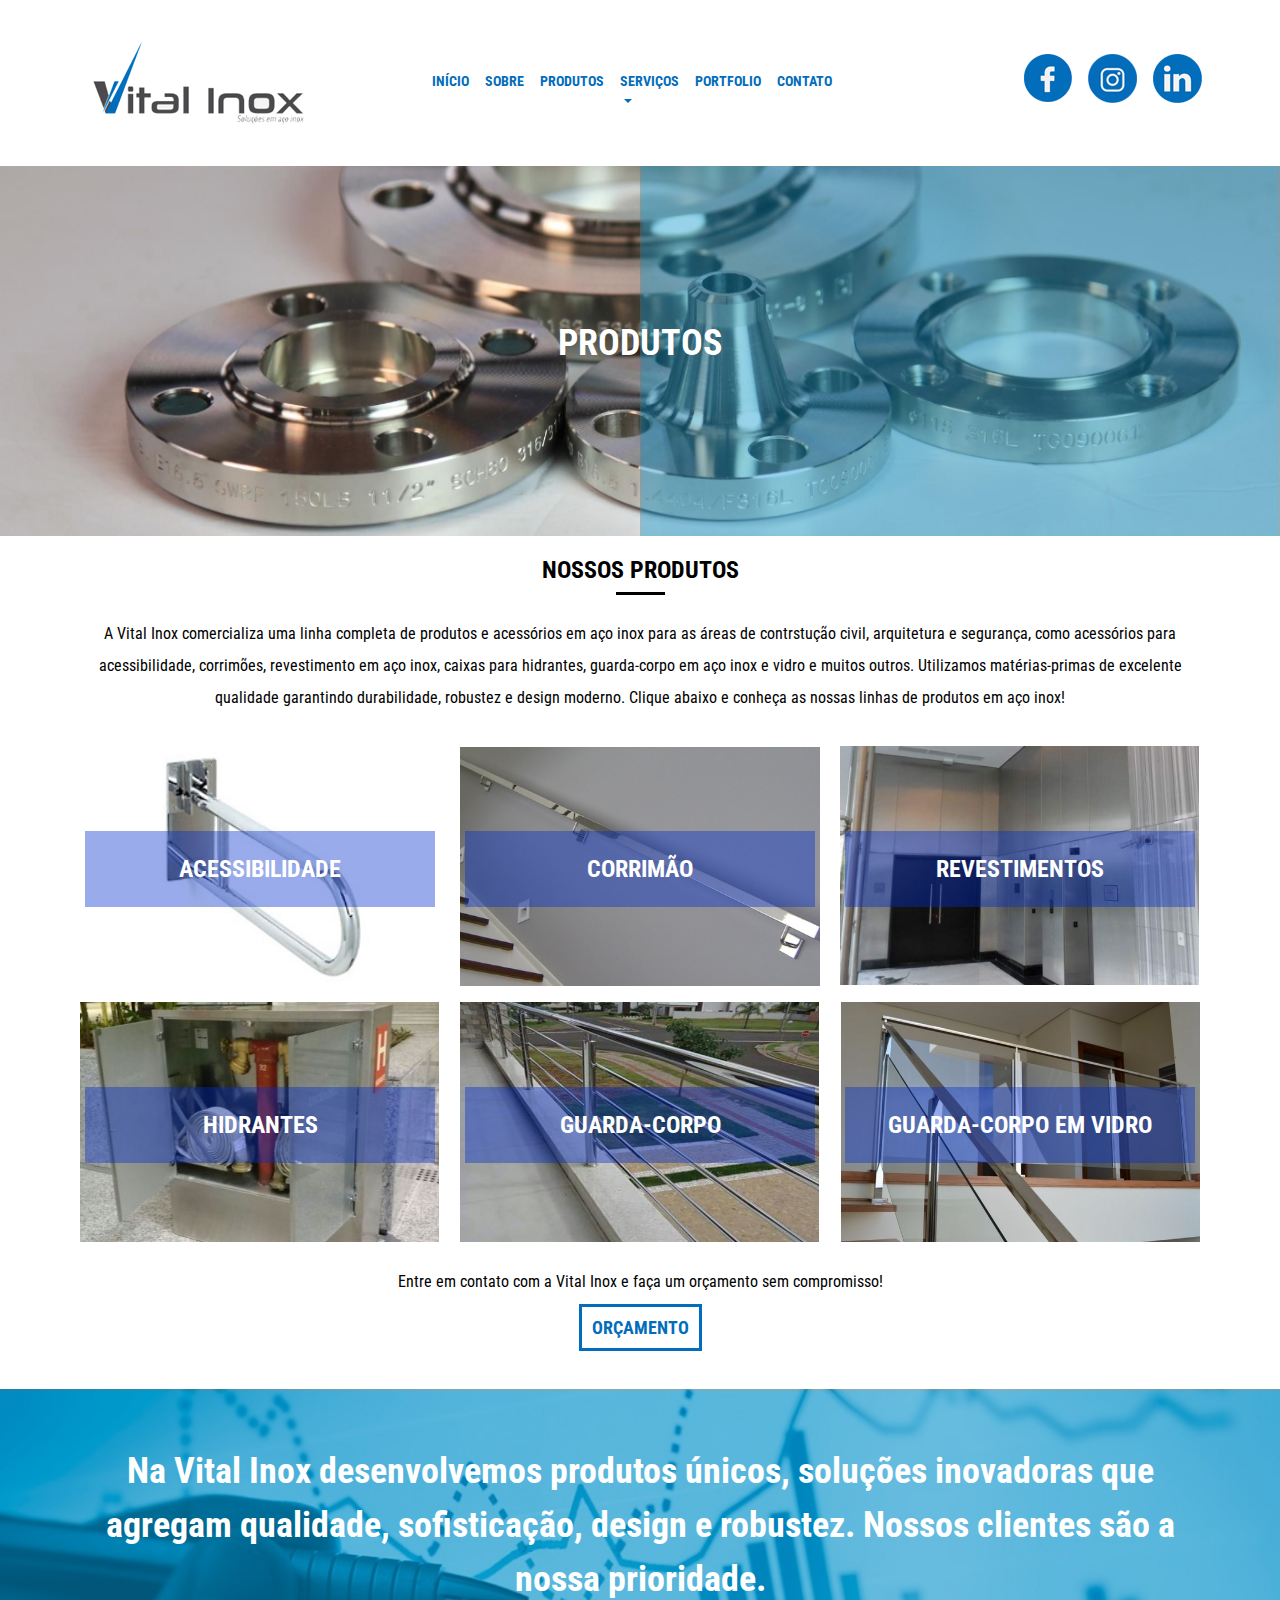
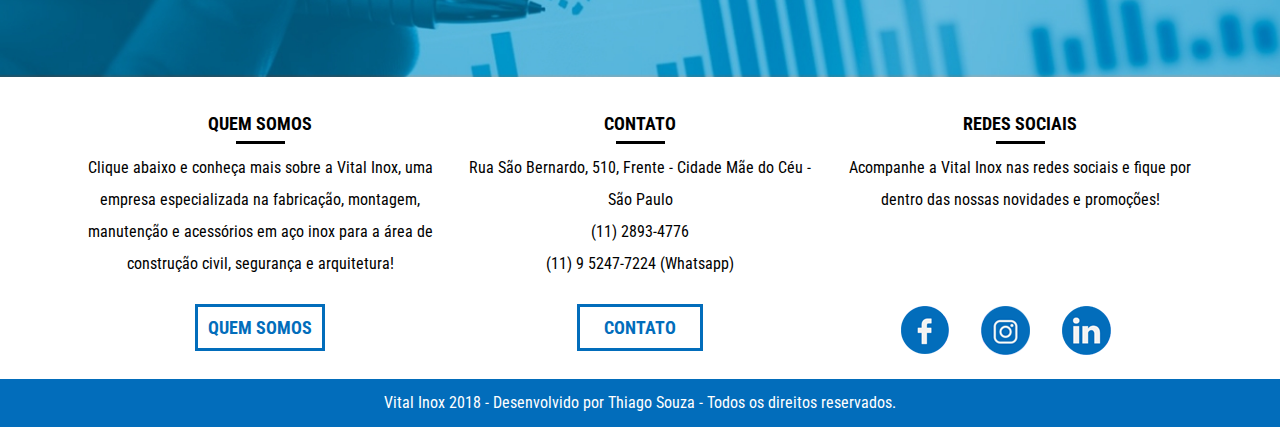
<file: produtos.html>
<!DOCTYPE html>
<html lang="pt-br">
  <head>
    <meta charset="utf-8">
    <meta name="viewport" content="width=device-width, initial-scale=1, shrink-to-fit=no">
     <title>Vital Inox - Produtos</title>
     <link rel="stylesheet" type="text/css" href="css/bootstrap.min.css">
     <link rel="stylesheet" type="text/css" href="css/style.css">
     <link rel="stylesheet" type="text/css" href="css/responsive.css">
     <link href="https://fonts.googleapis.com/css?family=Roboto+Condensed:400,700" rel="stylesheet"> 

  </head>
    
  <body>
  
  <!--HEADER -->
   <header>
     <nav class="navbar navbar-expand-lg navbar-light container">
      <a class="navbar-brand" href="#">
      <img id="logotipo" src="img/logotipo_VitalInox.png" alt="Imagem com logotipo da empresa VitalInox"></a>
      <button class="navbar-toggler" type="button" data-toggle="collapse" data-target="#navbarSupportedContent" aria-controls="navbarSupportedContent" aria-expanded="false" aria-label="Toggle navigation">
        <span class="navbar-toggler-icon nav-text"></span>
      </button>

      <div class="collapse navbar-collapse" id="navbarSupportedContent">
        <ul class="navbar-nav mr-auto">
          <li class="nav-item">
            <a class="nav-link nav-text" href="#">INÍCIO <span class="sr-only">(current)</span></a>
          </li>
          <li class="nav-item">
            <a class="nav-link nav-text link-active" href="quemsomos.html">SOBRE</a>
          </li>
          <li class="nav-item">
            <a class="nav-link nav-text" href="produtos.html">PRODUTOS</a>
          </li>
          <li class="nav-item dropdown">
            <a class="nav-link dropdown-toggle nav-text" href="#" id="navbarDropdown" role="button" data-toggle="dropdown" aria-haspopup="true" aria-expanded="false">
              SERVIÇOS
            </a>
            <div class="dropdown-menu" aria-labelledby="navbarDropdown">
              <a class="dropdown-item nav-text" href="acessibilidade.html">ACESSIBILIDADE</a>
              <a class="dropdown-item nav-text" href="#">CORRIMÃO</a>
              <a class="dropdown-item nav-text" href="#">REVESTIMENTO</a>
              <a class="dropdown-item nav-text" href="#">HIDRANTE</a>
              <a class="dropdown-item nav-text" href="#">GUARDA-CORPO</a>
              <a class="dropdown-item nav-text" href="#">GUARDA-CORPO EM VIDRO</a>
              <a class="dropdown-item nav-text" href="#">PROJETOS ESPECIAIS</a>
            </div>
          </li>
          <li class="nav-item">
            <a class="nav-link nav-text" href="#">PORTFOLIO</a>
          </li>
          <li class="nav-item redes-sociais">
            <a class="nav-link nav-text" href="contato.html">CONTATO</a>
          </li>
          <li class="nav-item redes">
            <a class="nav-link" href="#"><img src="img/icon_Facebook.png" alt="Icone do Facebook"></a>
          </li>
          <li class="nav-item redes">
            <a class="nav-link" href="#"><img src="img/icon_Instagram.png" alt="Icone do Instagram"></a>
          </li>
          <li class="nav-item redes">
            <a class="nav-link" href="#"><img src="img/icon_Linkedin.png" alt="Icone do Linkedin"></a>
          </li>
        </ul>
        
      </div>
    </nav>
   </header>
  
  <!--INTRODUCAO -->
   
    <section>
    
     <div class="bg-produtos container-fluid">
     <p class="text-center title">PRODUTOS</p>
     </div>
      
    </section>
   
    <!--PRODUTOS -->
    
    <section class="text-center container">
     
      <h1 class="pb-2">NOSSOS PRODUTOS</h1>
      <p class="text-black pb-3">A Vital Inox comercializa uma linha completa de produtos e acessórios em aço inox para as áreas de contrstução civil, arquitetura e segurança, como acessórios para acessibilidade, corrimões, revestimento em aço inox, caixas para hidrantes, guarda-corpo em aço inox e vidro e muitos outros. Utilizamos matérias-primas de excelente qualidade garantindo durabilidade, robustez e design moderno.
      Clique abaixo e conheça as nossas linhas de produtos em aço inox!</p>
      
      <div class="row mb-3">
        <div class="produto-01 div-produtos col-12 col-md-4">
          <a class="produtos" href="acessibilidade.html">ACESSIBILIDADE</a>
        </div>
        
        <div class="produto-02 div-produtos col-12 col-md-4">
          <a class="produtos" href="#">CORRIMÃO</a>
        </div>
        
        <div class="produto-03 div-produtos col-12 col-md-4">
          <a class="produtos" href="#">REVESTIMENTOS</a>
        </div>
      </div>
      
      <div class="row mb-4">
        <div class="produto-04 div-produtos col-12 col-md-4">
          <a class="produtos" href="#">HIDRANTES</a>
        </div>
        
        <div class="produto-05 div-produtos col-12 col-md-4">
          <a class="produtos" href="#">GUARDA-CORPO</a>
        </div>
        
        <div class="produto-06 div-produtos col-12 col-md-4">
          <a class="produtos" href="#">GUARDA-CORPO EM VIDRO</a>
        </div>
      </div>
      
      <p class="text-black">Entre em contato com a Vital Inox e faça um orçamento sem compromisso!</p>
      
      <a class="btn-color" href="#">ORÇAMENTO</a>
      
    </section>
         
    <!-- QUEBRA -->
    
    <div id="quemSomos-quebra" class="container-fluid text-center mt-5">
      <div class="container">
      <p class="title">Na Vital Inox desenvolvemos produtos únicos, soluções inovadoras que agregam qualidade, sofisticação, 
      design e robustez. 
      Nossos clientes são a nossa prioridade.</p>
      </div>
    </div>
     
    <!--FOOTER -->
    
    <footer class="container text-center">
      <div class="row mt-3 ">
        <div class="col-lg-4 col-sm-12 text-black text-center">
          <h2>QUEM SOMOS</h2>
          <p class="pb-3">Clique abaixo e conheça mais sobre a Vital Inox, uma empresa especializada na fabricação, montagem, manutenção e acessórios em aço inox para a área de construção civil, segurança e arquitetura!</p>
          <a class="btn-color" href="">QUEM SOMOS</a>
        </div>
        
        <div class="col-lg-4 col-sm-12 text-black text-center">
          <h2>CONTATO</h2>
          <p class="pb-3"> Rua São Bernardo, 510, Frente - Cidade Mãe do   Céu - São Paulo<br>
           (11) 2893-4776<br>
           (11) 9 5247-7224 (Whatsapp)
          </p>
          <a class="btn-color pl-4 pr-4" href="">CONTATO</a>
        </div>
        
        <div class="col-lg-4 col-sm-12 text-black text-center">
          <h2>REDES SOCIAIS</h2>
          <p>Acompanhe a Vital Inox nas redes sociais e fique por dentro das nossas novidades e promoções!</p>
          <ul class="ul-footer">
           <li class="nav-item">
            <a class="nav-link" href="#"><img src="img/icon_Facebook.png" alt="Icone do Facebook"></a>
          </li>
          <li class="nav-item">
            <a class="nav-link" href="#"><img src="img/icon_Instagram.png" alt="Icone do Instagram"></a>
          </li>
          <li class="nav-item">
            <a class="nav-link" href="#"><img src="img/icon_Linkedin.png" alt="Icone do Linkedin"></a>
          </li>
          </ul>
        </div>
      </div>
    </footer>
    <div class="rodape text-center">
      <p class="pt-2 pb-2">Vital Inox 2018  - Desenvolvido por Thiago Souza - Todos os direitos reservados.</p>
      </div>
    
    
    
    
    
    
    
   <script type="text/javascript" src="js/jquery-3.3.1.min.js"></script>
   <script type="text/javascript" src="js/bootstrap.js"></script>
   <script type="text/javascript" src="js/popper.min.js"></script>
    
  </body>
</html>
</file>
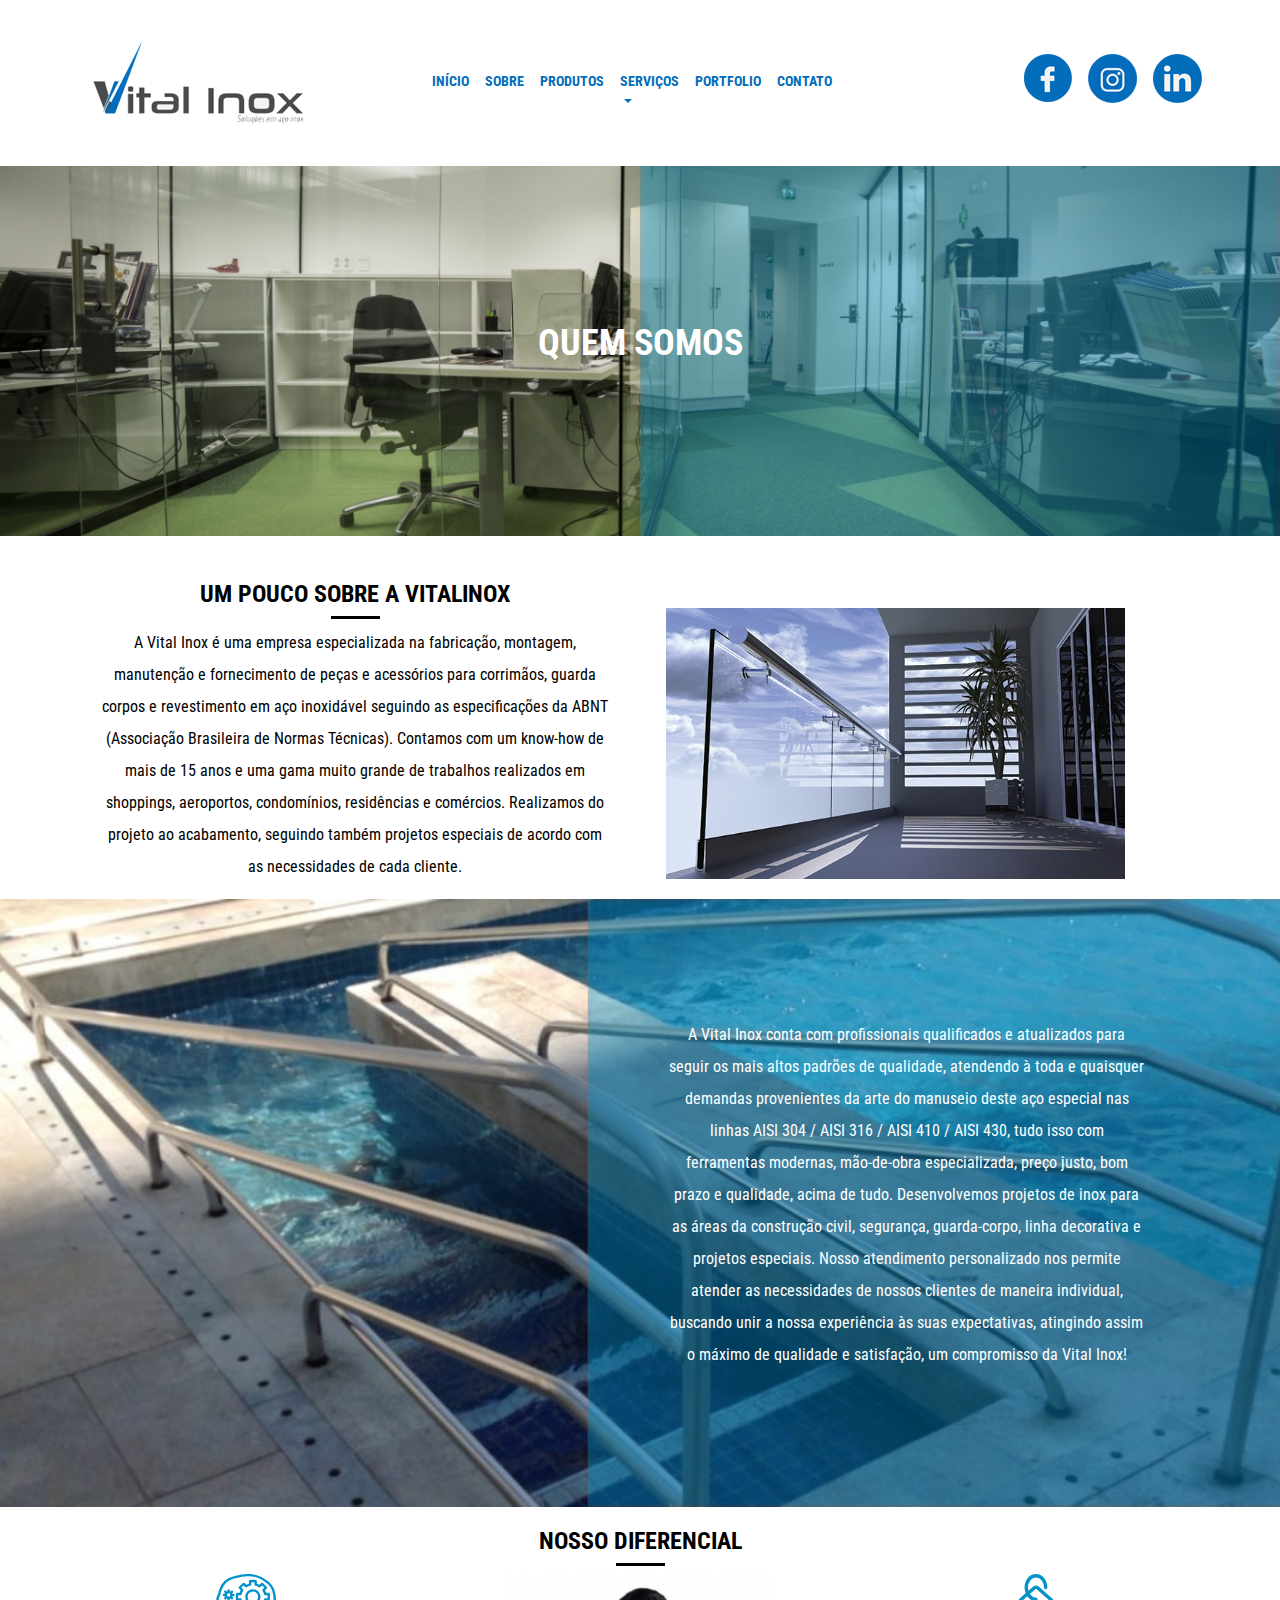
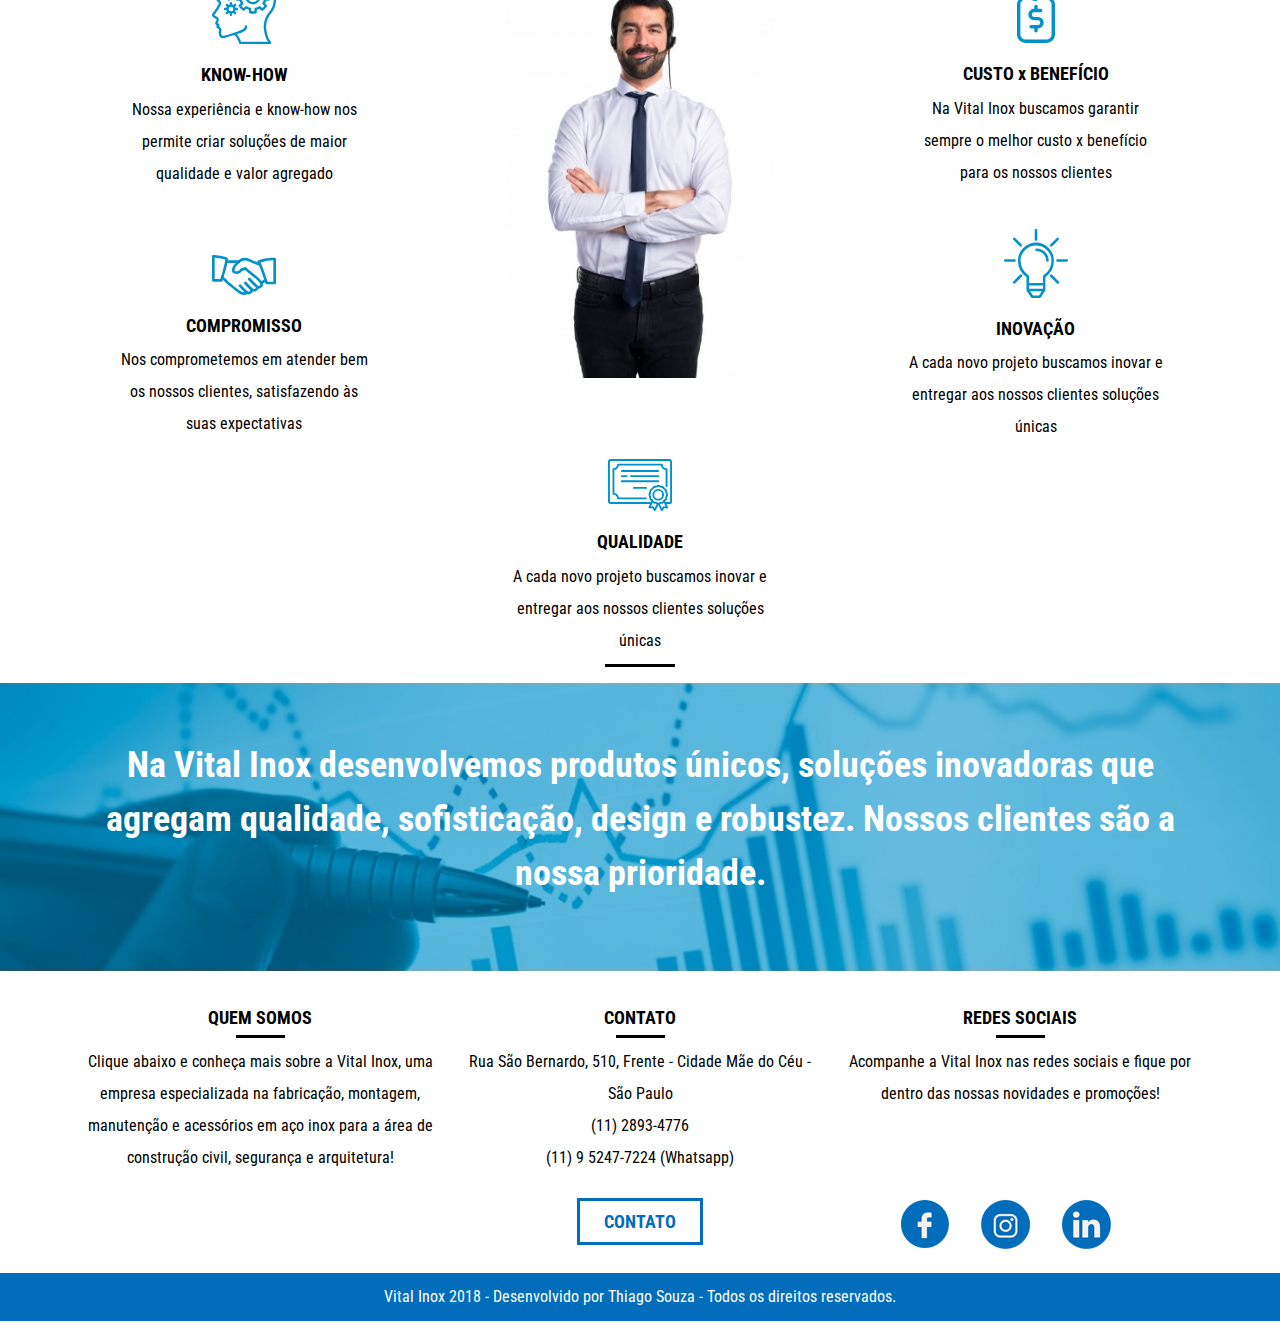
<file: quemsomos.html>
<!DOCTYPE html>
<html lang="pt-br">
  <head>
    <meta charset="utf-8">
    <meta name="viewport" content="width=device-width, initial-scale=1, shrink-to-fit=no">
     <title>VitalInox - Quem Somos</title>
     <link rel="stylesheet" type="text/css" href="css/bootstrap.min.css">
     <link rel="stylesheet" type="text/css" href="css/style.css">
     <link rel="stylesheet" type="text/css" href="css/responsive.css">
     <link href="https://fonts.googleapis.com/css?family=Roboto+Condensed:400,700" rel="stylesheet"> 

  </head>
    
  <body>
  
  <!--HEADER -->
   <header>
     <nav class="navbar navbar-expand-lg navbar-light container">
      <a class="navbar-brand" href="index.html">
      <img id="logotipo" src="img/logotipo_VitalInox.png" alt="Imagem com logotipo da empresa VitalInox"></a>
      <button class="navbar-toggler" type="button" data-toggle="collapse" data-target="#navbarSupportedContent" aria-controls="navbarSupportedContent" aria-expanded="false" aria-label="Toggle navigation">
        <span class="navbar-toggler-icon nav-text"></span>
      </button>

      <div class="collapse navbar-collapse" id="navbarSupportedContent">
        <ul class="navbar-nav mr-auto">
          <li class="nav-item">
            <a class="nav-link nav-text" href="index.html">INÍCIO <span class="sr-only">(current)</span></a>
          </li>
          <li class="nav-item">
            <a class="nav-link nav-text link-active" href="quemsomos.html">SOBRE</a>
          </li>
          <li class="nav-item">
            <a class="nav-link nav-text" href="produtos.html">PRODUTOS</a>
          </li>
          <li class="nav-item dropdown">
            <a class="nav-link dropdown-toggle nav-text" href="servicos.html" id="navbarDropdown" role="button" data-toggle="dropdown" aria-haspopup="true" aria-expanded="false">
              SERVIÇOS
            </a>
            <div class="dropdown-menu" aria-labelledby="navbarDropdown">
              <a class="dropdown-item nav-text" href="acessibilidade.html">ACESSIBILIDADE</a>
              <a class="dropdown-item nav-text" href="#">CORRIMÃO</a>
              <a class="dropdown-item nav-text" href="#">REVESTIMENTO</a>
              <a class="dropdown-item nav-text" href="#">HIDRANTE</a>
              <a class="dropdown-item nav-text" href="#">GUARDA-CORPO</a>
              <a class="dropdown-item nav-text" href="#">GUARDA-CORPO EM VIDRO</a>
              <a class="dropdown-item nav-text" href="#">PROJETOS ESPECIAIS</a>
            </div>
          </li>
          <li class="nav-item">
            <a class="nav-link nav-text" href="#">PORTFOLIO</a>
          </li>
          <li class="nav-item redes-sociais">
            <a class="nav-link nav-text" href="contato.html">CONTATO</a>
          </li>
          <li class="nav-item redes">
            <a class="nav-link" href="#"><img src="img/icon_Facebook.png" alt="Icone do Facebook"></a>
          </li>
          <li class="nav-item redes">
            <a class="nav-link" href="#"><img src="img/icon_Instagram.png" alt="Icone do Instagram"></a>
          </li>
          <li class="nav-item redes">
            <a class="nav-link" href="#"><img src="img/icon_Linkedin.png" alt="Icone do Linkedin"></a>
          </li>
        </ul>
        
      </div>
    </nav>
   </header>
  
  <!--INTRODUCAO -->
   
    <section>
    
     <div class="bg-intro-quemSomos container-fluid">
     <p class="text-center title">QUEM SOMOS</p>
     </div>
      
    </section>
   
    <!--QUEM SOMOS -->
    
    <section class="mt-4 container">
     
     <div class="row text-center container">
       <div class="col-12 col-md-6">
         <h1>UM POUCO SOBRE A VITALINOX</h1>
         <p class="text-black">A Vital Inox é uma empresa especializada na fabricação, montagem, manutenção e fornecimento de peças e acessórios para corrimãos, guarda corpos e revestimento em aço inoxidável seguindo as especificações da ABNT (Associação Brasileira de Normas Técnicas).
         Contamos com um know-how de mais de 15 anos e uma gama muito grande de trabalhos realizados em shoppings, aeroportos, condomínios, residências e comércios. Realizamos do projeto ao acabamento, seguindo também projetos especiais de acordo com as necessidades de cada cliente.
         </p>
       </div>
       <div class="col-12 col-md-6 mt-5">
       <img src="img/img-VitalInox.jpg" alt="Imagem de um corrimão">
       </div>
     </div>
     
    </section>
    
    <div id="quemSomos-02">
      <div class="col-7">
        <p class="p-white text-center">A Vital Inox conta com profissionais qualificados e atualizados para seguir os mais altos padrões de qualidade, atendendo à toda e quaisquer demandas provenientes da arte do manuseio deste aço especial nas linhas AISI 304 / AISI 316 / AISI 410 / AISI 430, tudo isso com ferramentas modernas, mão-de-obra especializada, preço justo, bom prazo e qualidade, acima de tudo.
      Desenvolvemos projetos de inox para as áreas da construção civil, segurança, guarda-corpo, linha decorativa e projetos especiais. Nosso atendimento personalizado nos permite atender as necessidades de nossos clientes de maneira individual, buscando unir a nossa experiência às suas  expectativas, atingindo assim o máximo de qualidade e satisfação, um compromisso da Vital Inox!</p>
      </div>
     </div>
     
    <!--DIFERENCIAL --> 
    
    <section class="container text-center">
      
     <h1>NOSSO DIFERENCIAL</h1>
     
     <div class="row justify-content-around">
       <div class="collum col-12 col-md-3">
         <div class="svg-div-01">
           <img class="svg-size" src="img/KnowHow.svg" alt="Icone de uma cabeça com engrenagens">
           <h2>KNOW-HOW</h2>
           <p class="text-black">Nossa experiência e know-how nos permite criar soluções de maior qualidade e valor agregado</p>
         </div>
         <div class="svg-div-02">
           <img class="svg-size" src="img/compromisso.svg" alt="Icone de mãos se apertando">
           <h2>COMPROMISSO</h2>
           <p class="text-black">Nos comprometemos em atender bem os nossos clientes, satisfazendo às suas expectativas</p>
         </div>
       </div>
       <div id="img-diferencial" class="col-md-4">
         <img src="img/img-Diferencial.jpg" alt="Imagem de um homem de pé">
       </div>
       <div class="collum col-12 col-md-3">
         <div class="svg-div-03">
           <img class="svg-size" src="img/custo.svg" style="width: 15%" alt="Icone de preço">
           <h2>CUSTO x BENEFÍCIO</h2>
           <p class="text-black">Na Vital Inox buscamos garantir sempre o melhor custo x benefício para os nossos clientes</p>
         </div>
         <div class="svg-div-04">
           <img class="svg-size" src="img/inovacao.svg" alt="">
           <h2>INOVAÇÃO</h2>
           <p class="text-black">A cada novo projeto buscamos inovar e entregar aos nossos clientes soluções únicas</p>
         </div>
       </div>
     </div>
     
     <div class="row justify-content-center">
       <div class="svg-div col-3">
         <img class="svg-size" src="img/qualidade.svg" alt="">
         <h2>QUALIDADE</h2>
         <p class="text-black">A cada novo projeto buscamos inovar e entregar aos nossos clientes soluções únicas</p>
       </div>
     </div>
    </section>
    
    <!-- QUEBRA -->
    
    <div id="quemSomos-quebra" class="container-fluid text-center">
      <div class="container">
      <p class="title">Na Vital Inox desenvolvemos produtos únicos, soluções inovadoras que agregam qualidade, sofisticação, 
      design e robustez. 
      Nossos clientes são a nossa prioridade.</p>
      </div>
    </div>
     
    <!--FOOTER -->
    
    <footer class="container text-center">
      <div class="row mt-3 ">
        <div class="col-lg-4 col-sm-12 text-black text-center">
          <h2>QUEM SOMOS</h2>
          <p class="pb-3">Clique abaixo e conheça mais sobre a Vital Inox, uma empresa especializada na fabricação, montagem, manutenção e acessórios em aço inox para a área de construção civil, segurança e arquitetura!</p>
          
        </div>
        
        <div class="col-lg-4 col-sm-12 text-black text-center">
          <h2>CONTATO</h2>
          <p class="pb-3"> Rua São Bernardo, 510, Frente - Cidade Mãe do   Céu - São Paulo<br>
           (11) 2893-4776<br>
           (11) 9 5247-7224 (Whatsapp)
          </p>
          <a class="btn-color pl-4 pr-4" href="contato.html">CONTATO</a>
        </div>
        
        <div class="col-lg-4 col-sm-12 text-black text-center">
          <h2>REDES SOCIAIS</h2>
          <p>Acompanhe a Vital Inox nas redes sociais e fique por dentro das nossas novidades e promoções!</p>
          <ul class="ul-footer">
           <li class="nav-item">
            <a class="nav-link" href="#"><img src="img/icon_Facebook.png" alt="Icone do Facebook"></a>
          </li>
          <li class="nav-item">
            <a class="nav-link" href="#"><img src="img/icon_Instagram.png" alt="Icone do Instagram"></a>
          </li>
          <li class="nav-item">
            <a class="nav-link" href="#"><img src="img/icon_Linkedin.png" alt="Icone do Linkedin"></a>
          </li>
          </ul>
        </div>
      </div>
    </footer>
    <div class="rodape text-center">
      <p class="pt-2 pb-2">Vital Inox 2018  - Desenvolvido por Thiago Souza - Todos os direitos reservados.</p>
      </div>
    
    
    
    
    
    
    
   <script type="text/javascript" src="js/jquery-3.3.1.min.js"></script>
   <script type="text/javascript" src="js/bootstrap.js"></script>
   <script type="text/javascript" src="js/popper.min.js"></script>
    
  </body>
</html>
</file>
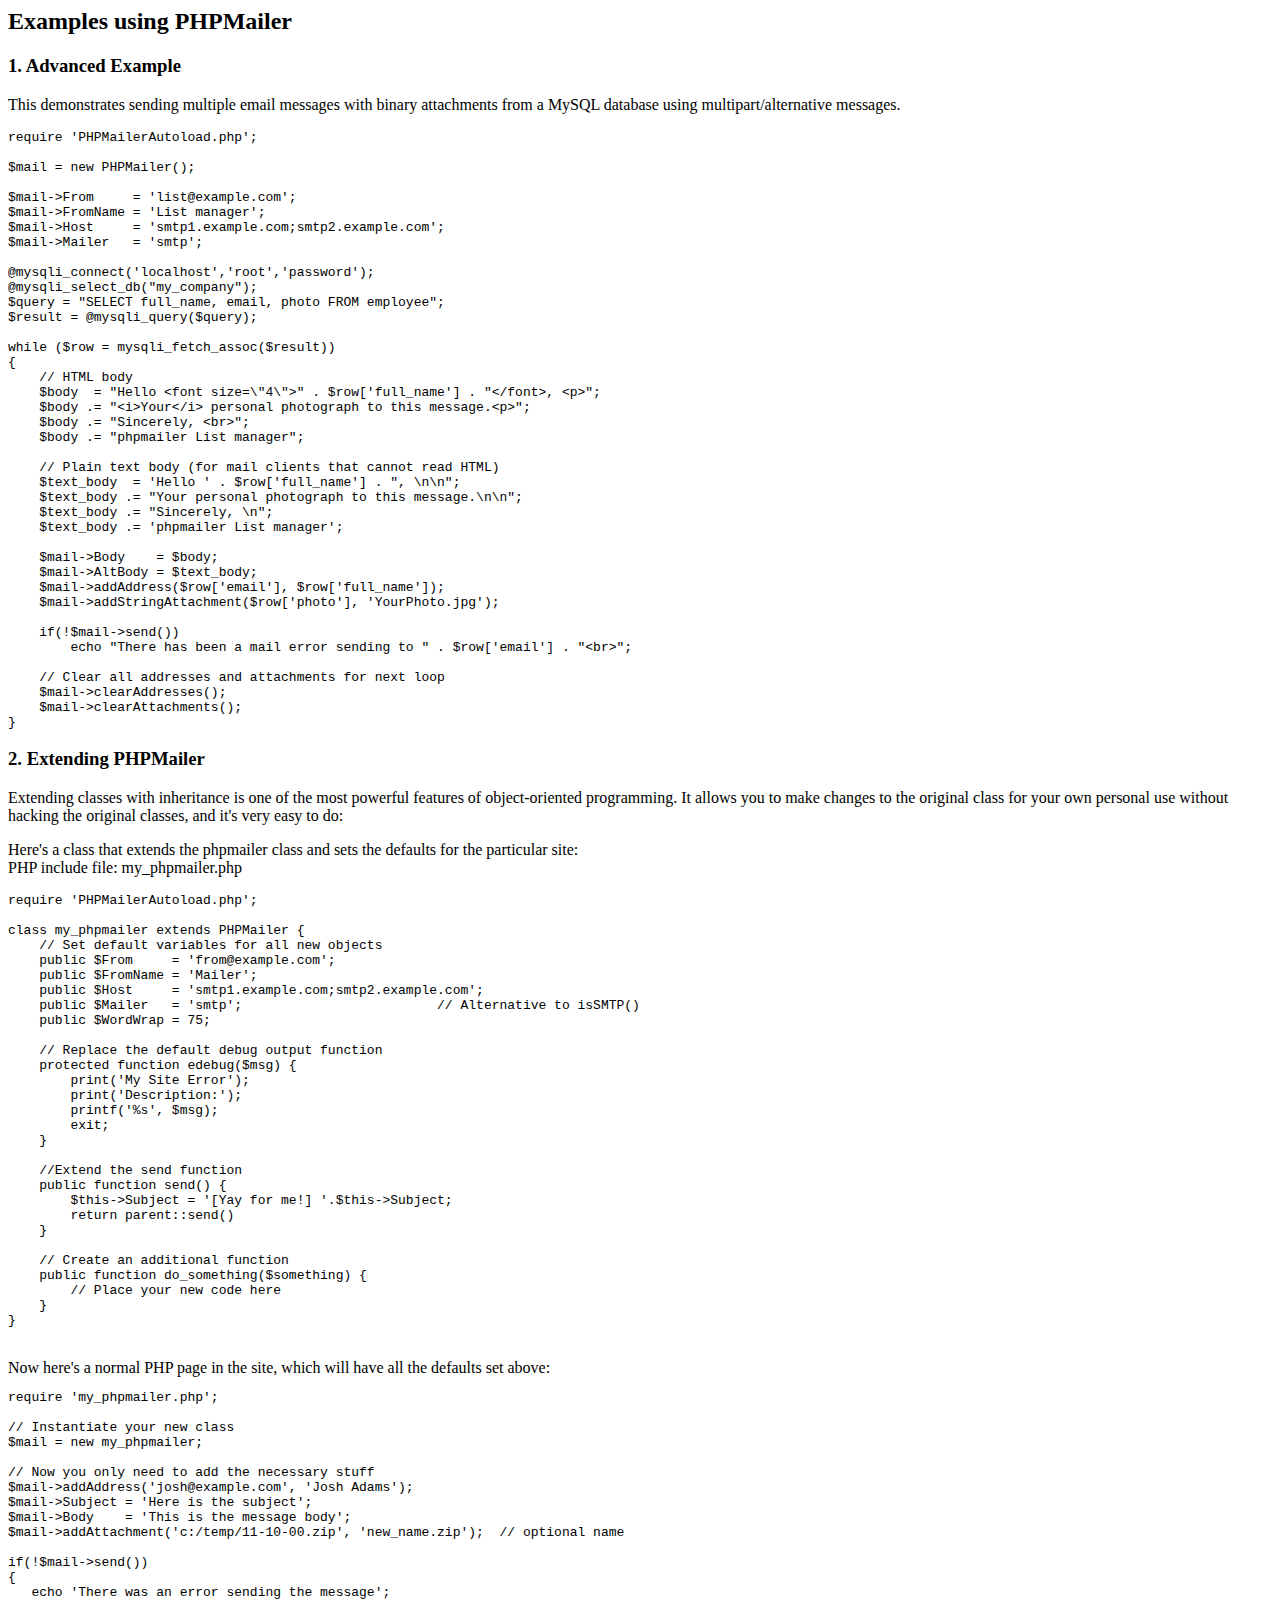
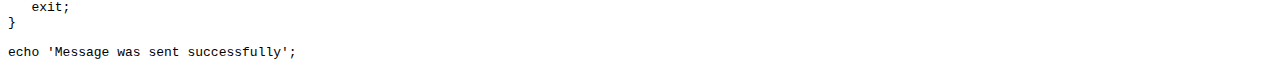
<file: PHPMailer/docs/extending.html>
<html>
<head>
<title>Examples using phpmailer</title>
</head>

<body>

<h2>Examples using PHPMailer</h2>

<h3>1. Advanced Example</h3>
<p>

This demonstrates sending multiple email messages with binary attachments
from a MySQL database using multipart/alternative messages.<p>

<pre>
require 'PHPMailerAutoload.php';

$mail = new PHPMailer();

$mail->From     = 'list@example.com';
$mail->FromName = 'List manager';
$mail->Host     = 'smtp1.example.com;smtp2.example.com';
$mail->Mailer   = 'smtp';

@mysqli_connect('localhost','root','password');
@mysqli_select_db("my_company");
$query = "SELECT full_name, email, photo FROM employee";
$result = @mysqli_query($query);

while ($row = mysqli_fetch_assoc($result))
{
    // HTML body
    $body  = "Hello &lt;font size=\"4\"&gt;" . $row['full_name'] . "&lt;/font&gt;, &lt;p&gt;";
    $body .= "&lt;i&gt;Your&lt;/i&gt; personal photograph to this message.&lt;p&gt;";
    $body .= "Sincerely, &lt;br&gt;";
    $body .= "phpmailer List manager";

    // Plain text body (for mail clients that cannot read HTML)
    $text_body  = 'Hello ' . $row['full_name'] . ", \n\n";
    $text_body .= "Your personal photograph to this message.\n\n";
    $text_body .= "Sincerely, \n";
    $text_body .= 'phpmailer List manager';

    $mail->Body    = $body;
    $mail->AltBody = $text_body;
    $mail->addAddress($row['email'], $row['full_name']);
    $mail->addStringAttachment($row['photo'], 'YourPhoto.jpg');

    if(!$mail->send())
        echo "There has been a mail error sending to " . $row['email'] . "&lt;br&gt;";

    // Clear all addresses and attachments for next loop
    $mail->clearAddresses();
    $mail->clearAttachments();
}
</pre>
<p>

<h3>2. Extending PHPMailer</h3>
<p>

Extending classes with inheritance is one of the most
powerful features of object-oriented programming. It allows you to make changes to the
original class for your own personal use without hacking the original
classes, and it's very easy to do:

<p>
Here's a class that extends the phpmailer class and sets the defaults
for the particular site:<br>
PHP include file: my_phpmailer.php
<p>

<pre>
require 'PHPMailerAutoload.php';

class my_phpmailer extends PHPMailer {
    // Set default variables for all new objects
    public $From     = 'from@example.com';
    public $FromName = 'Mailer';
    public $Host     = 'smtp1.example.com;smtp2.example.com';
    public $Mailer   = 'smtp';                         // Alternative to isSMTP()
    public $WordWrap = 75;

    // Replace the default debug output function
    protected function edebug($msg) {
        print('My Site Error');
        print('Description:');
        printf('%s', $msg);
        exit;
    }

    //Extend the send function
    public function send() {
        $this->Subject = '[Yay for me!] '.$this->Subject;
        return parent::send()
    }

    // Create an additional function
    public function do_something($something) {
        // Place your new code here
    }
}
</pre>
<br>
Now here's a normal PHP page in the site, which will have all the defaults set above:<br>

<pre>
require 'my_phpmailer.php';

// Instantiate your new class
$mail = new my_phpmailer;

// Now you only need to add the necessary stuff
$mail->addAddress('josh@example.com', 'Josh Adams');
$mail->Subject = 'Here is the subject';
$mail->Body    = 'This is the message body';
$mail->addAttachment('c:/temp/11-10-00.zip', 'new_name.zip');  // optional name

if(!$mail->send())
{
   echo 'There was an error sending the message';
   exit;
}

echo 'Message was sent successfully';
</pre>
</body>
</html>
</file>
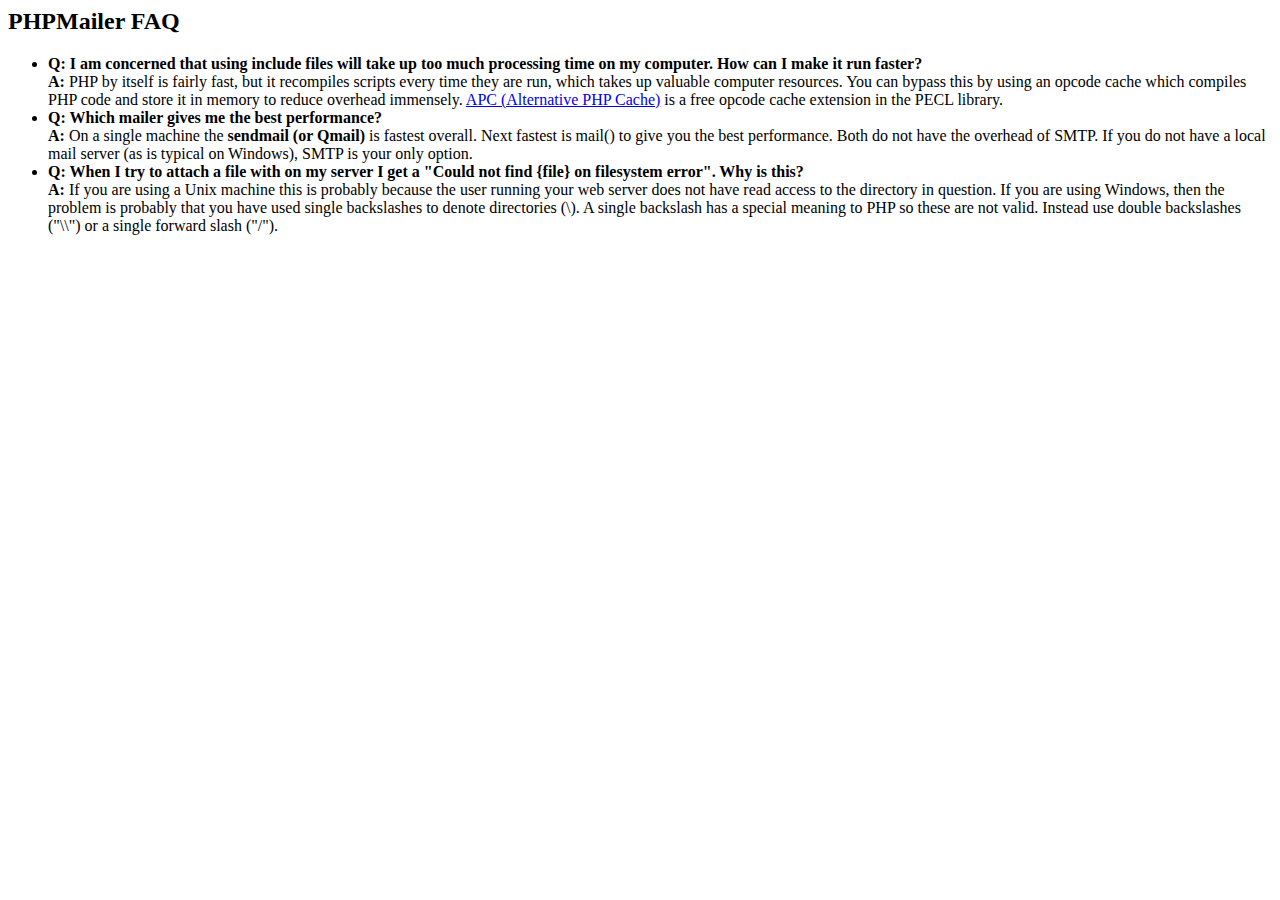
<file: PHPMailer/docs/faq.html>
﻿<html>
<head>
<title>PHPMailer FAQ</title>
</head>
<body>
<h2>PHPMailer FAQ</h2>
<ul>
    <li><strong>Q: I am concerned that using include files will take up too much
    processing time on my computer. How can I make it run faster?</strong><br>
    <strong>A:</strong> PHP by itself is fairly fast, but it recompiles scripts every time they are run, which takes up valuable
    computer resources. You can bypass this by using an opcode cache which compiles
    PHP code and store it in memory to reduce overhead immensely. <a href="http://www.php.net/apc/">APC
    (Alternative PHP Cache)</a> is a free opcode cache extension in the PECL library.</li>
    <li><strong>Q: Which mailer gives me the best performance?</strong><br>
    <strong>A:</strong> On a single machine the <strong>sendmail (or Qmail)</strong> is fastest overall.
    Next fastest is mail() to give you the best performance. Both do not have the overhead of SMTP.
    If you do not have a local mail server (as is typical on Windows), SMTP is your only option.</li>
    <li><strong>Q: When I try to attach a file with on my server I get a
    "Could not find {file} on filesystem error". Why is this?</strong><br>
    <strong>A:</strong> If you are using a Unix machine this is probably because the user
    running your web server does not have read access to the directory in question. If you are using Windows,
    then the problem is probably that you have used single backslashes to denote directories (\).
    A single backslash has a special meaning to PHP so these are not
    valid. Instead use double backslashes ("\\") or a single forward
    slash ("/").</li>
</ul>
</body>
</html>
</file>
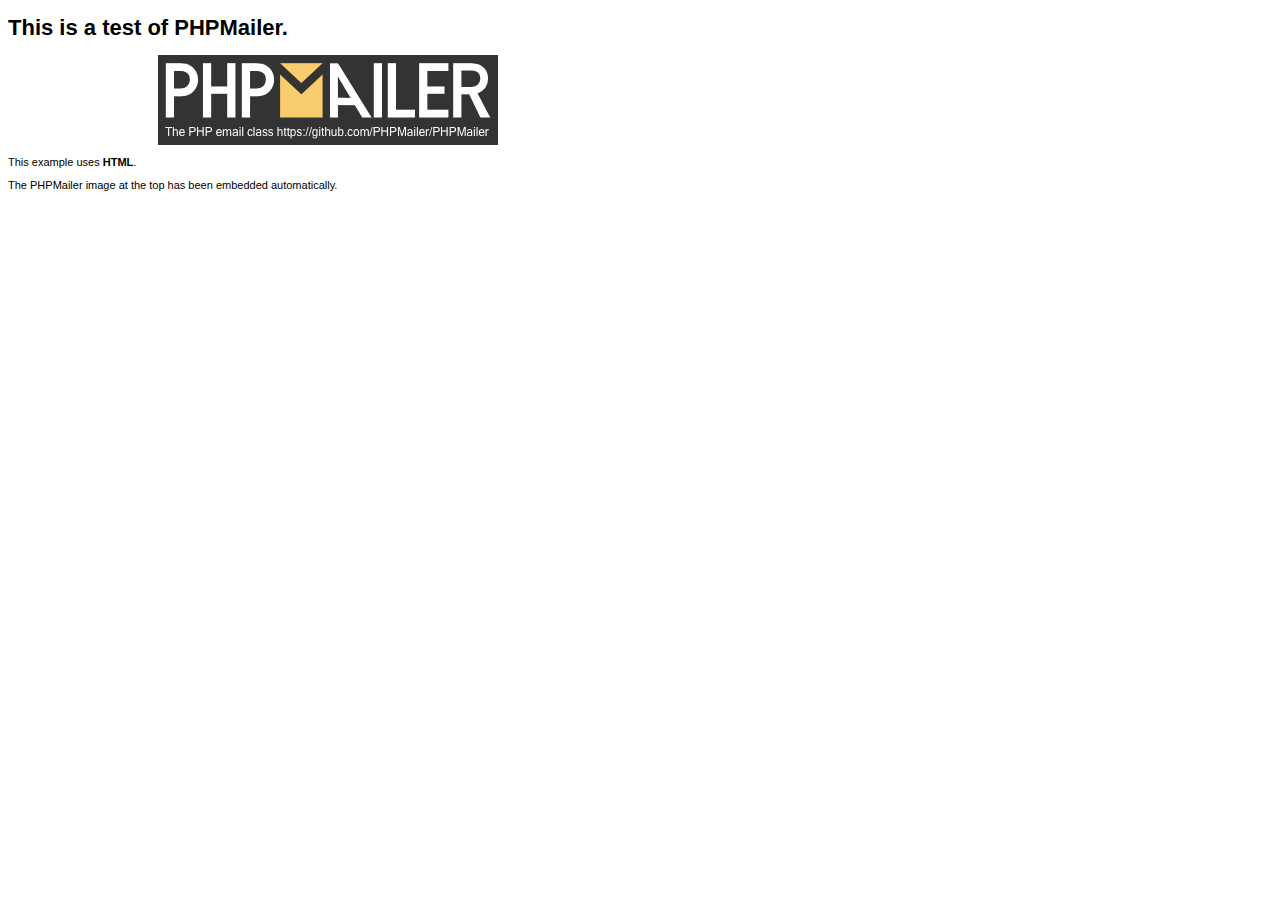
<file: PHPMailer/examples/contents.html>
<!DOCTYPE HTML PUBLIC "-//W3C//DTD HTML 4.01 Transitional//EN" "http://www.w3.org/TR/html4/loose.dtd">
<html>
<head>
  <meta http-equiv="Content-Type" content="text/html; charset=utf-8">
  <title>PHPMailer Test</title>
</head>
<body>
  <div style="width: 640px; font-family: Arial, Helvetica, sans-serif; font-size: 11px;">
    <h1>This is a test of PHPMailer.</h1>
    <div align="center">
      <a href="https://github.com/PHPMailer/PHPMailer/"><img src="images/phpmailer.png" height="90" width="340" alt="PHPMailer rocks"></a>
    </div>
    <p>This example uses <strong>HTML</strong>.</p>
    <p>The PHPMailer image at the top has been embedded automatically.</p>
  </div>
</body>
</html>
</file>
<file: css/style.css>
/*GERAL*/

.title {
  color: white;
  font-size: 36px;
  font-family: 'Roboto Condensed',sans-serif;
  font-weight: bold;
}
.text-black {
  font-size: 16px;
  font-family: 'Roboto Condensed', sans-serif;
  color: #000000;
  line-height: 32px;
}
.p-white {
  font-size: 16px;
  font-family: 'Roboto Condensed', sans-serif;
  color: #fff;
  line-height: 32px;
}
h1 {
  color: #000000;
  font-size: 24px;
  font-family: 'Roboto Condensed',sans-serif;
  font-weight: bold;
  margin-top: 20px;
}
h1::after {
  content: "";
  display: block;
  width: 49px;
  height: 3px;
  background: #000000;
  margin: 7px auto;
}
h2 {
  color: #000000;
  font-size: 18px;
  font-family: 'Roboto Condensed',sans-serif;
  font-weight: bold;
  margin-top: 20px;
}
.btn-color {
  border: 3px solid #026DBB;
  font-size: 18px;
  font-family: 'Roboto Condensed',sans-serif;
  font-weight: bold;
  color: #026DBB;
  padding: 10px; 
}
.btn-white {
  border: 3px solid #fff;
  font-size: 18px;
  font-family: 'Roboto Condensed',sans-serif;
  font-weight: bold;
  color: #fff;
  padding: 10px; 
}
.btn-color:hover {
  background: #026DBB;
  color: #fff;
  transition: 0.5s ease;
}
.btn-white:hover {
  background: orange;
  border: 3px solid orange;
  color: #026DBB;
  transition: 0.25s linear;
}
a:link {
  text-decoration: none;
}
.svg-size {
  width: 25%;
}

footer h2::after {
  content: "";
  display: block;
  width: 49px;
  height: 3px;
  background: #000000;
  margin: 7px auto;
}
.ul-footer {
  display: flex;
  flex-wrap: wrap;
  margin-top: 82px;
}
li {
  list-style: none;
}
.rodape {
  background: #026DBB; 
  font-size: 16px;
  font-family: 'Roboto Condensed', sans-serif;
  color: #fff;
  line-height: 32px;
  bottom: 0 auto;
}
.produtos {
  font-family: 'Roboto Condensed',sans-serif;
  color: #fff;
  font-size: 24px;
  font-weight: bold;
  background: rgba(1,45,203,0.4);
  padding: 20px;
  margin-top: 85px;
  display: flex;
  justify-content: center;
}
.produtos:hover {
  background: rgba(72,73,75,0.5);
  transition: 0.25 ease-in;
  color: #fff;
}
.produtos-interno {
  font-family: 'Roboto Condensed',sans-serif;
  color: #fff;
  font-size: 18px;
  font-weight: bold;
  background: rgba(1,45,203,0.6);
  padding: 20px;
  margin-top: 85px;
  display: flex;
  justify-content: center;
}
.produtos-interno:hover {
  background: rgba(72,73,75,0.5);
  transition: 0.25 ease-in;
  color: #fff;
}
.div-produtos {
  
}
.div-produtos:hover {
  transition: all .1s ease-in-out;
  transform: scale(1.05);
  -webkit-transition:all .2s ease-in-out;
  -moz-transition:all .2s ease-in-out;
  -ms-transition:all .2s ease-in-out;
  -o-transition:all .2s ease-in-out;
  -webkit-transition:scale(1.05);
  -moz-transition:scale(1.05);
  -ms-transition:scale(1.05);
  -o-transition:scale(1.05);
}

/*HEADER*/

#logotipo {
  padding-top: 26px;
  padding-bottom: 26px;  
}
.nav-text {
  color: #026DBB!important;
  font-family: 'Roboto Condensed',sans-serif;
  font-size: 14px;
  font-weight: bold;
  align-items: center;
  padding-top: 25px;
}
.navbar-nav:first-child {
  margin-left: 100px;
}
.redes-sociais {
  margin-right: 176px;
}
.nav-text:hover {
  border-bottom: 2px solid #026DBB;
}
/*--------------------------------HOME----------------------------------*/

/*INTRODUCAO*/

.bg-intro {
  height: 100%;
  width: 100%;
  padding-top: 150px;
  background: url(../img/bg-home.jpg) no-repeat center;
  background-size: cover;
}
.bg-intro p {
  padding-bottom: 150px;
}

/*SERVIÇOS*/

.service-card {
  background: #E5F0F8;
  padding-bottom: 20px
  
}
.acessibilidade img {
  padding-top: 30px;
}
.acessibilidade h2 {
  padding-bottom: 15px;
}
.corrimao img {
  padding-top: 35px;
}
.corrimao h2 {
  padding-top: 10px;
  padding-bottom: 13px;
}
.revestimento img {
  padding-top: 35px;
}
.revestimento h2 {
  padding-top: 10px;
  padding-bottom: 13px;
}
.hidrante img {
  padding-top: 35px;
}
.hidrante h2 {
  padding-top: 10px;
  padding-bottom: 14px;
}
.guardaCorpo img {
  padding-top: 35px;
}
.guardaCorpo h2 {
  padding-top: 10px;
  padding-bottom: 14px;
}
.guardaCorpoVidro img {
  padding-top: 35px;
}
.guardaCorpoVidro h2 {
  padding-top: 10px;
  padding-bottom: 14px;
}
.guardaCorpoVidro p {
  padding-bottom: 35px
}

/*HOME QUEBRA*/

#home-quebra {
  background: url(../img/bg-home-2.jpg) no-repeat center;
  background-size: cover;
  padding: 100px;
  margin-top: 40px;
}

/*--------------------------------QUEM SOMOS----------------------------------*/

/* INTRODUÇÃO */

.bg-intro-quemSomos {
  background: url(../img/bg-quemSomos-01.jpg) no-repeat center;
  background-size: cover;
  width: 100%;
  height: 100%;
  padding: 150px;
}

/* QUEM SOMOS */

.quemSomos h1::after {
  margin: 7px 0px;
}
#quemSomos-02 {
  background: url(../img/bg-quemSomos-03.jpg) no-repeat center;
  background-size: cover;
  height: 100%;
  width: 100%!important;
  display: flex;
  justify-content: flex-end;
}
#quemSomos-02 p {
  padding: 120px;
}

/* DIFERENCIAL */

.svg-div-01 {
  margin-bottom: 65px;
}
.svg-div-03 {
  margin-bottom: 40px;
}
.svg-div p::after {
  content: "";
  display: block;
  width: 70px;
  height: 3px;
  background: #000000;
  margin: 7px auto;  
}
#img-diferencial {
  
}

/* QUEM SOMOS QUEBRA */

#quemSomos-quebra {
  background: url(../img/quemSomos-quebra.jpg) no-repeat center;
  background-size: cover;
  height: 100%;
  padding: 55px;
}

/*--------------------------------PRODUTOS----------------------------------*/

.bg-produtos {
  background: url(../img/bg-produtos.jpg) no-repeat center;
  background-size: cover;
  width: 100%;
  height: 100%;
  padding: 150px;
}

.produto-01 {
  background: url(../img/acessibilidade.jpg) no-repeat center;
  background-size: contain;
  width: 360px;
  height: 240px;
}
.produto-02 {
  background: url(../img/Corrim%C3%A3o.jpg) no-repeat center;
  background-size: contain;
  width: 360px;
  height: 240px;
}
.produto-03 {
  background: url(../img/Revestimentos.jpg) no-repeat center;
  background-size: contain;
  width: 360px;
  height: 240px;
}
.produto-04 {
  background: url(../img/hidrante.jpg) no-repeat center;
  background-size: contain;
  width: 360px;
  height: 240px;
}
.produto-05 {
  background: url(../img/guarda_corpo.jpg) no-repeat center;
  background-size: contain;
  width: 360px;
  height: 240px;
}
.produto-06 {
  background: url(../img/guarda_corpo_vidro.jpg) no-repeat center;
  background-size: contain;
  width: 360px;
  height: 240px;
}

/*--------------------------------CONTATO----------------------------------*/
.bg-contato {
  background: url(../img/bg-contato.jpg) no-repeat center;
  background-size: cover;
  width: 100%;
  height: 100%;
  padding: 150px;
}
.contato label {
  font-family: 'Roboto Condensed',Arial,sans-serif;
  font-size: 16px;
}
.contato input {
  display: flex;
  width: 350px;
  height: 35px;
  border: 2px solid #026DBB;
  margin-bottom: 5px;
  margin-top: 0px;
}
textarea#mensagem {
  display: flex;
  width: 350px;
  height: 140px;
  overflow: hidden;
  resize: none;
  border: 3px solid #00a8cd;
  margin-bottom: 15px;
}
input::placeholder, textarea::placeholder {
  font-size: 15px;
  font-family: 'Roboto Condensed',Arial, sans-serif;
}
button#enviar {
  padding: 5px 30px;
}
#map {
  margin-top: 32px
}
#placeholder, #phone, #mail {
  display: flex;
  align-items: center
}
#placeholder img, #phone img, #mail img {
  margin-right: 10px;
}
#placeholder p, #phone p, #mail p {
  margin-top: 15px;
  font-size: 15px;
}
#contato-quebra p {
  color: #026DBB;!important
}

/*Style para Hide do Formulário*/

.formphp label.nao-aparece, .formphp input.nao-aparece {
	display: none !important;
}

#form-erro span, #form-send span  {
	font-size: 18px;
	line-height: 25px;
	margin-bottom: 10px;
	display: block;
}

#form-send {
	color: #31aa39;
}

#form-erro {
	color: #f64540;
}

/*---- CONTATO-QUEBRA ----*/

#contato-quebra {
  background: url(../img/quebra-contato.jpg) no-repeat center;
  background-size: cover;
  height: 100%;
  padding: 55px;
}

/*--------------- ACESSIBILIDADE -----------------*/

.bg-acessibilidade {
  background: url(../img/bg-acessibilidade.jpg) no-repeat center;
  background-size: cover;
  width: 100%;
  height: 100%;
  padding: 190px;
}
#acessibilidade {
  background: url(../img/bg-acessibilidade02.jpg) no-repeat center;
  background-size: contain;
}
#acessibilidade-text {
  text-align: left;
  padding-top: 45px;
}
#acessibilidade-text h1::after {
  margin: 0;
  margin-top: 7px;
}
#acessiblidade-item01 {
  background: url(../img/banco_articulado_banho.jpg) no-repeat center;
  background-size: contain;
  width: 270px;
  height: 240px;
   
}
#acessiblidade-item02 {
  background: url(../img/barra_apoio_angular.jpg) no-repeat center;
  background-size: contain;
  width: 270px;
  height: 240px;
}
#acessiblidade-item03 {
  background: url(../img/barra_apoio_articulada.jpg) no-repeat center;
  background-size: contain;
  width: 270px;
  height: 240px;
}
#acessiblidade-item04 {
  background: url(../img/barra_apoio_cavalete01.jpg) no-repeat center;
  background-size: contain;
  width: 270px;
  height: 240px;
}
#acessiblidade-item05 {
  background: url(../img/barra_apoio_H.jpg) no-repeat center;
  background-size: contain;
  width: 270px;
  height: 240px;
}
#acessiblidade-item06 {
  background: url(../img/barra_apoio_lavatorio.jpg) no-repeat center;
  background-size: contain;
  width: 270px;
  height: 240px;
}
#acessiblidade-item07 {
  background: url(../img/barra_apoio_L.jpg) no-repeat center;
  background-size: contain;
  width: 270px;
  height: 240px;
}
#acessiblidade-item08 {
  background: url(../img/barra_apoio_reta.jpg) no-repeat center;
  background-size: contain;
  width: 270px;
  height: 240px;
}
</file>
<file: css/responsive.css>
@media only screen and (max-width: 768px) {
  
  /* GERAL */ 
  
   h1 {
    font-size: 18px;
  }
  h2 {
    font-size: 16px;
  }
  .text-black {
    font-size: 14px;
  }
  
  .btn-color, .btn-white {
   font-size: 14px; 
  }
  
  /* HEADER */
  
  #logotipo {
    width: 80%;
  }
  
  .redes {
    display: none;
  }
    
  /* HOME INTRODUCAO */
  
  .title {
    font-size: 30px;
  }
  .bg-intro {
    background: url(../img/bg-home-768px.jpg) no-repeat center;
    height: 300px;
    width: 100%;
    padding-top: 110px;
    background-size: cover;
  }
  
  /* SERVICOS */
  
  
  
  /* HOME QUEBRA */
  
  #home-quebra {
    background: url(../img/bg-home-2-768px.jpg) no-repeat center;
    background-size: cover;
    height: 100%;
  }
  #home-quebra p {
    font-size: 24px;
  }
  
   /* FOOTER */
  
  .ul-footer {
    display: flex;
    margin-left: 90px;
  }
  
}

@media only screen and (max-width: 576px) {
  
  /*---GERAL---*/
  
  h1 {
    font-size: 16px;
  }
  h2 {
    font-size: 14px;
  }
  .text-black {
    font-size: 12px;
  }
  .title {
    font-size: 24px; 
  }
  .row div {
    margin-left: 15px;
  }
  .btn-color, .btn-white {
   font-size: 12px; 
  }
  .rodape p {
    font-size: 12px;
  }
  
  /*---HEADER---*/
  
  .nav-text {
   font-size: 14px; 
  }  
  
   /*---INTRODUCAO---*/
  
  .bg-intro {
    height: 190px;
    padding-top: 60px;
  }
  /*---SERVIÇOS---*/
  
  .servicos img {
    width: 15%;
  }
    
  /*---HOME - QUEBRA---*/
  
  #home-quebra {
    height: 240px;
    padding: 45px;
  }
  #home-quebra p {
    font-size: 16px;
  }
  
  /*---FOOTER---*/
  
  .ul-footer {
    display: flex;
    flex-direction: row;
    margin: 0 auto;
    padding-left: 55px;
  }
  
}
</file>
